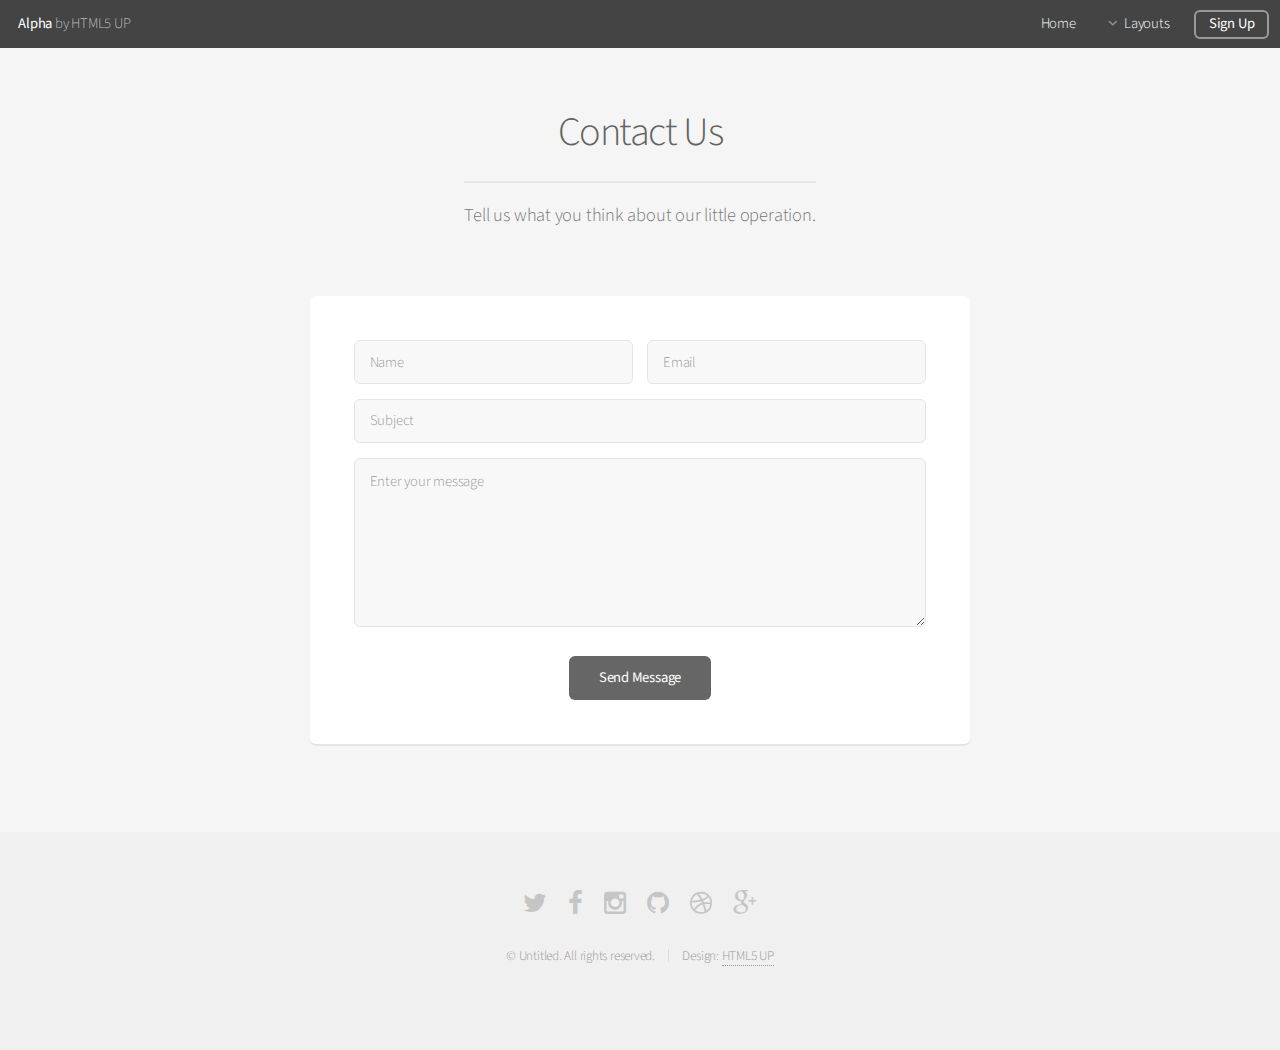
<file: contact.html>
<!DOCTYPE HTML>
<!--
	Alpha by HTML5 UP
	html5up.net | @n33co
	Free for personal and commercial use under the CCA 3.0 license (html5up.net/license)
-->
<html>
	<head>
		<title>Contact - Alpha by HTML5 UP</title>
		<meta http-equiv="content-type" content="text/html; charset=utf-8" />
		<meta name="description" content="" />
		<meta name="keywords" content="" />
		<!--[if lte IE 8]><script src="css/ie/html5shiv.js"></script><![endif]-->
		<script src="js/jquery.min.js"></script>
		<script src="js/jquery.dropotron.min.js"></script>
		<script src="js/jquery.scrollgress.min.js"></script>
		<script src="js/skel.min.js"></script>
		<script src="js/skel-layers.min.js"></script>
		<script src="js/init.js"></script>
		<noscript>
			<link rel="stylesheet" href="css/skel.css" />
			<link rel="stylesheet" href="css/style.css" />
			<link rel="stylesheet" href="css/style-wide.css" />
		</noscript>
		<!--[if lte IE 8]><link rel="stylesheet" href="css/ie/v8.css" /><![endif]-->
	</head>
	<body>

		<!-- Header -->
			<header id="header" class="skel-layers-fixed">
				<h1><a href="index.html">Alpha</a> by HTML5 UP</h1>
				<nav id="nav">
					<ul>
						<li><a href="index.html">Home</a></li>
						<li>
							<a href="" class="icon fa-angle-down">Layouts</a>
							<ul>
								<li><a href="generic.html">Generic</a></li>
								<li><a href="contact.html">Contact</a></li>
								<li><a href="elements.html">Elements</a></li>
								<li>
									<a href="">Submenu</a>
									<ul>
										<li><a href="#">Option One</a></li>
										<li><a href="#">Option Two</a></li>
										<li><a href="#">Option Three</a></li>
										<li><a href="#">Option Four</a></li>
									</ul>
								</li>
							</ul>
						</li>
						<li><a href="#" class="button">Sign Up</a></li>
					</ul>
				</nav>
			</header>

		<!-- Main -->
			<section id="main" class="container 75%">
				<header>
					<h2>Contact Us</h2>
					<p>Tell us what you think about our little operation.</p>
				</header>
				<div class="box">
					<form method="post" action="#">
						<div class="row uniform 50%">
							<div class="6u 12u(mobilep)">
								<input type="text" name="name" id="name" value="" placeholder="Name" />
							</div>
							<div class="6u 12u(mobilep)">
								<input type="email" name="email" id="email" value="" placeholder="Email" />
							</div>
						</div>
						<div class="row uniform 50%">
							<div class="12u">
								<input type="text" name="subject" id="subject" value="" placeholder="Subject" />
							</div>
						</div>
						<div class="row uniform 50%">
							<div class="12u">
								<textarea name="message" id="message" placeholder="Enter your message" rows="6"></textarea>
							</div>
						</div>
						<div class="row uniform">
							<div class="12u">
								<ul class="actions align-center">
									<li><input type="submit" value="Send Message" /></li>
								</ul>
							</div>
						</div>
					</form>
				</div>
			</section>

		<!-- Footer -->
			<footer id="footer">
				<ul class="icons">
					<li><a href="#" class="icon fa-twitter"><span class="label">Twitter</span></a></li>
					<li><a href="#" class="icon fa-facebook"><span class="label">Facebook</span></a></li>
					<li><a href="#" class="icon fa-instagram"><span class="label">Instagram</span></a></li>
					<li><a href="#" class="icon fa-github"><span class="label">Github</span></a></li>
					<li><a href="#" class="icon fa-dribbble"><span class="label">Dribbble</span></a></li>
					<li><a href="#" class="icon fa-google-plus"><span class="label">Google+</span></a></li>
				</ul>
				<ul class="copyright">
					<li>&copy; Untitled. All rights reserved.</li><li>Design: <a href="http://html5up.net">HTML5 UP</a></li>
				</ul>
			</footer>

	</body>
</html>
</file>
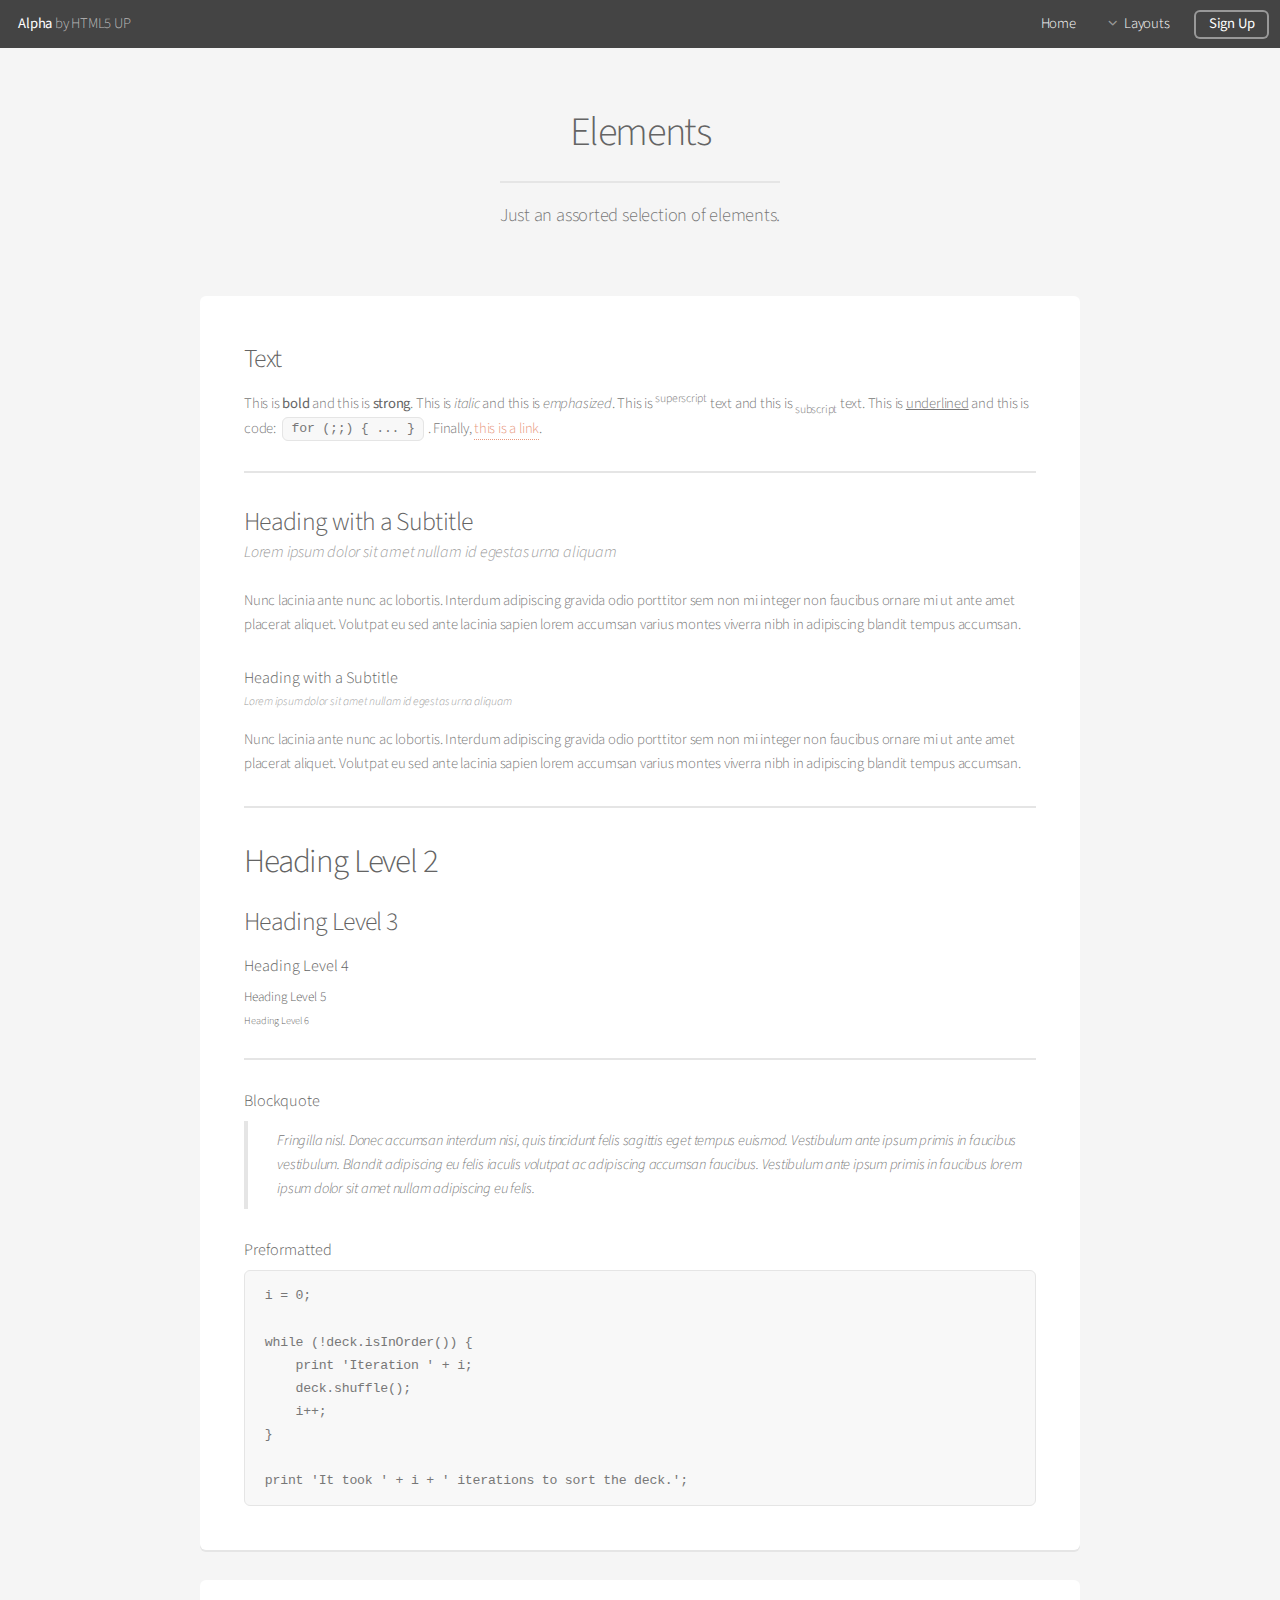
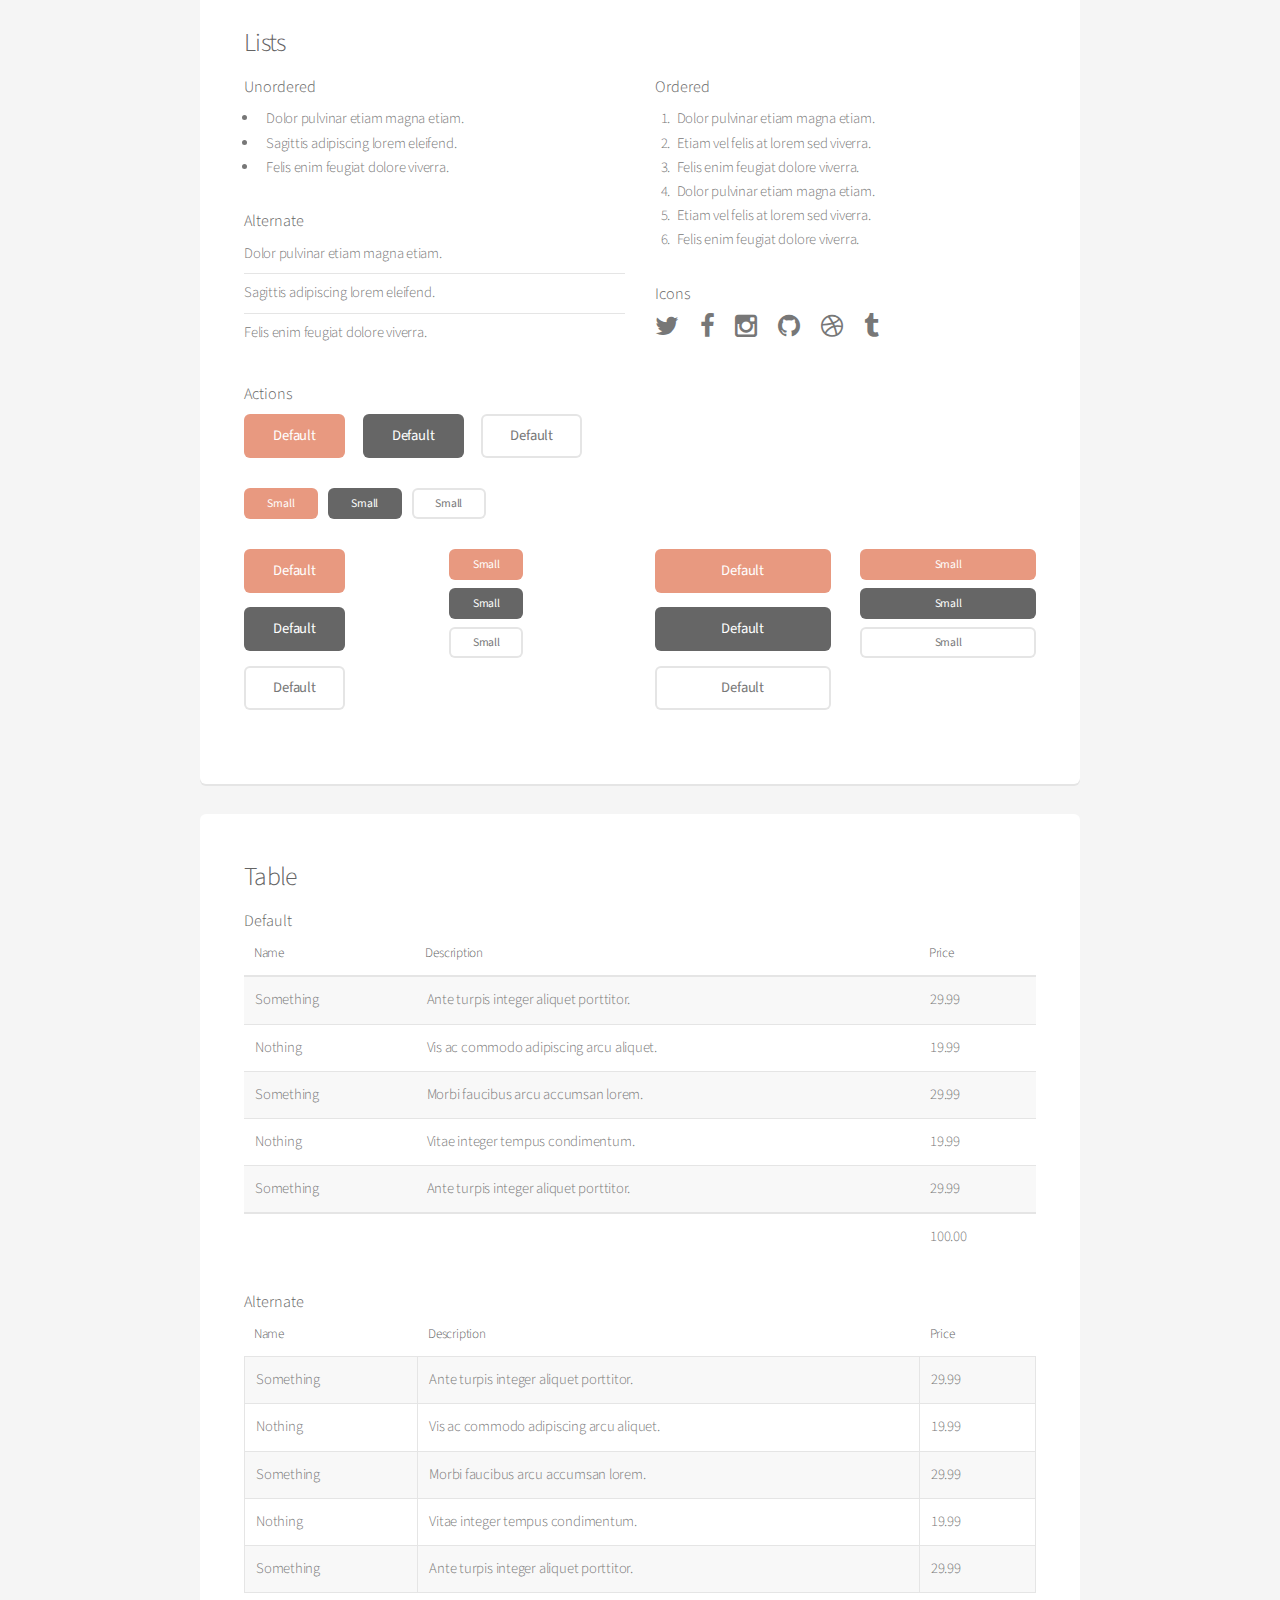
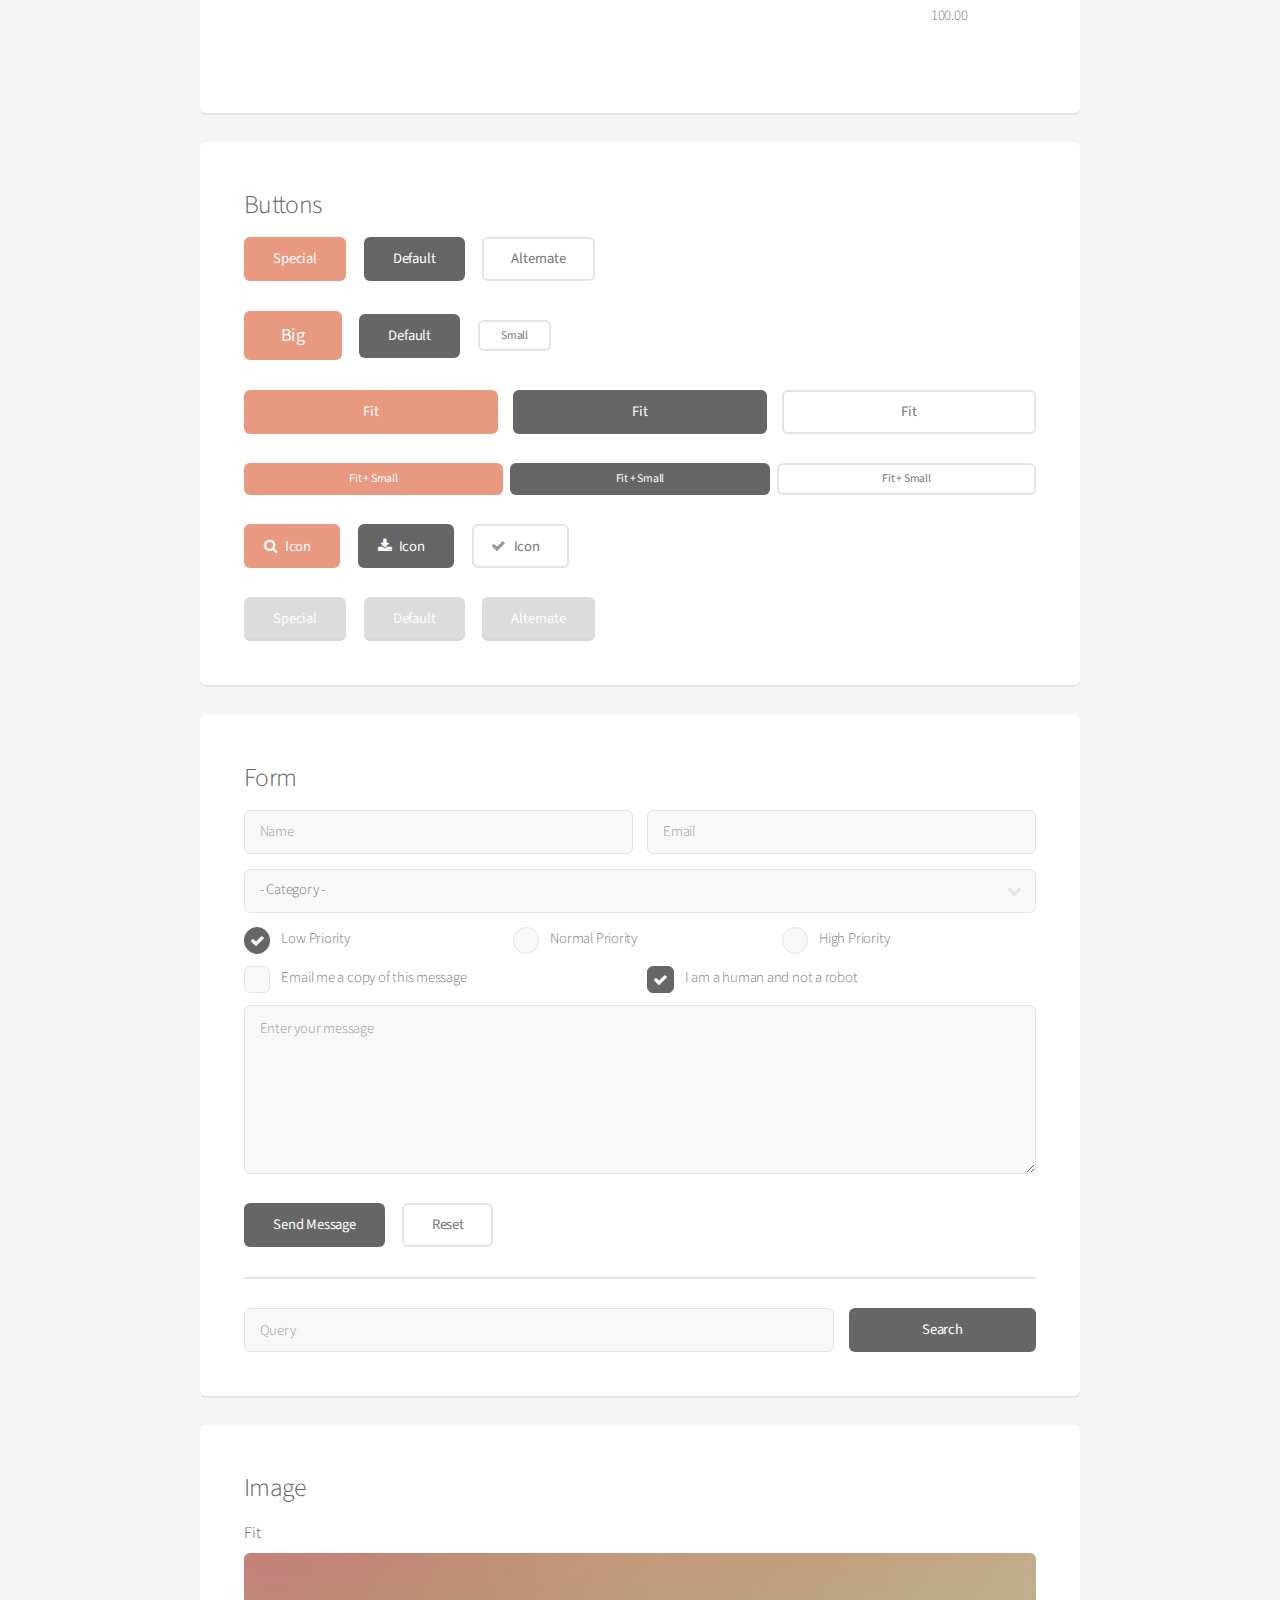
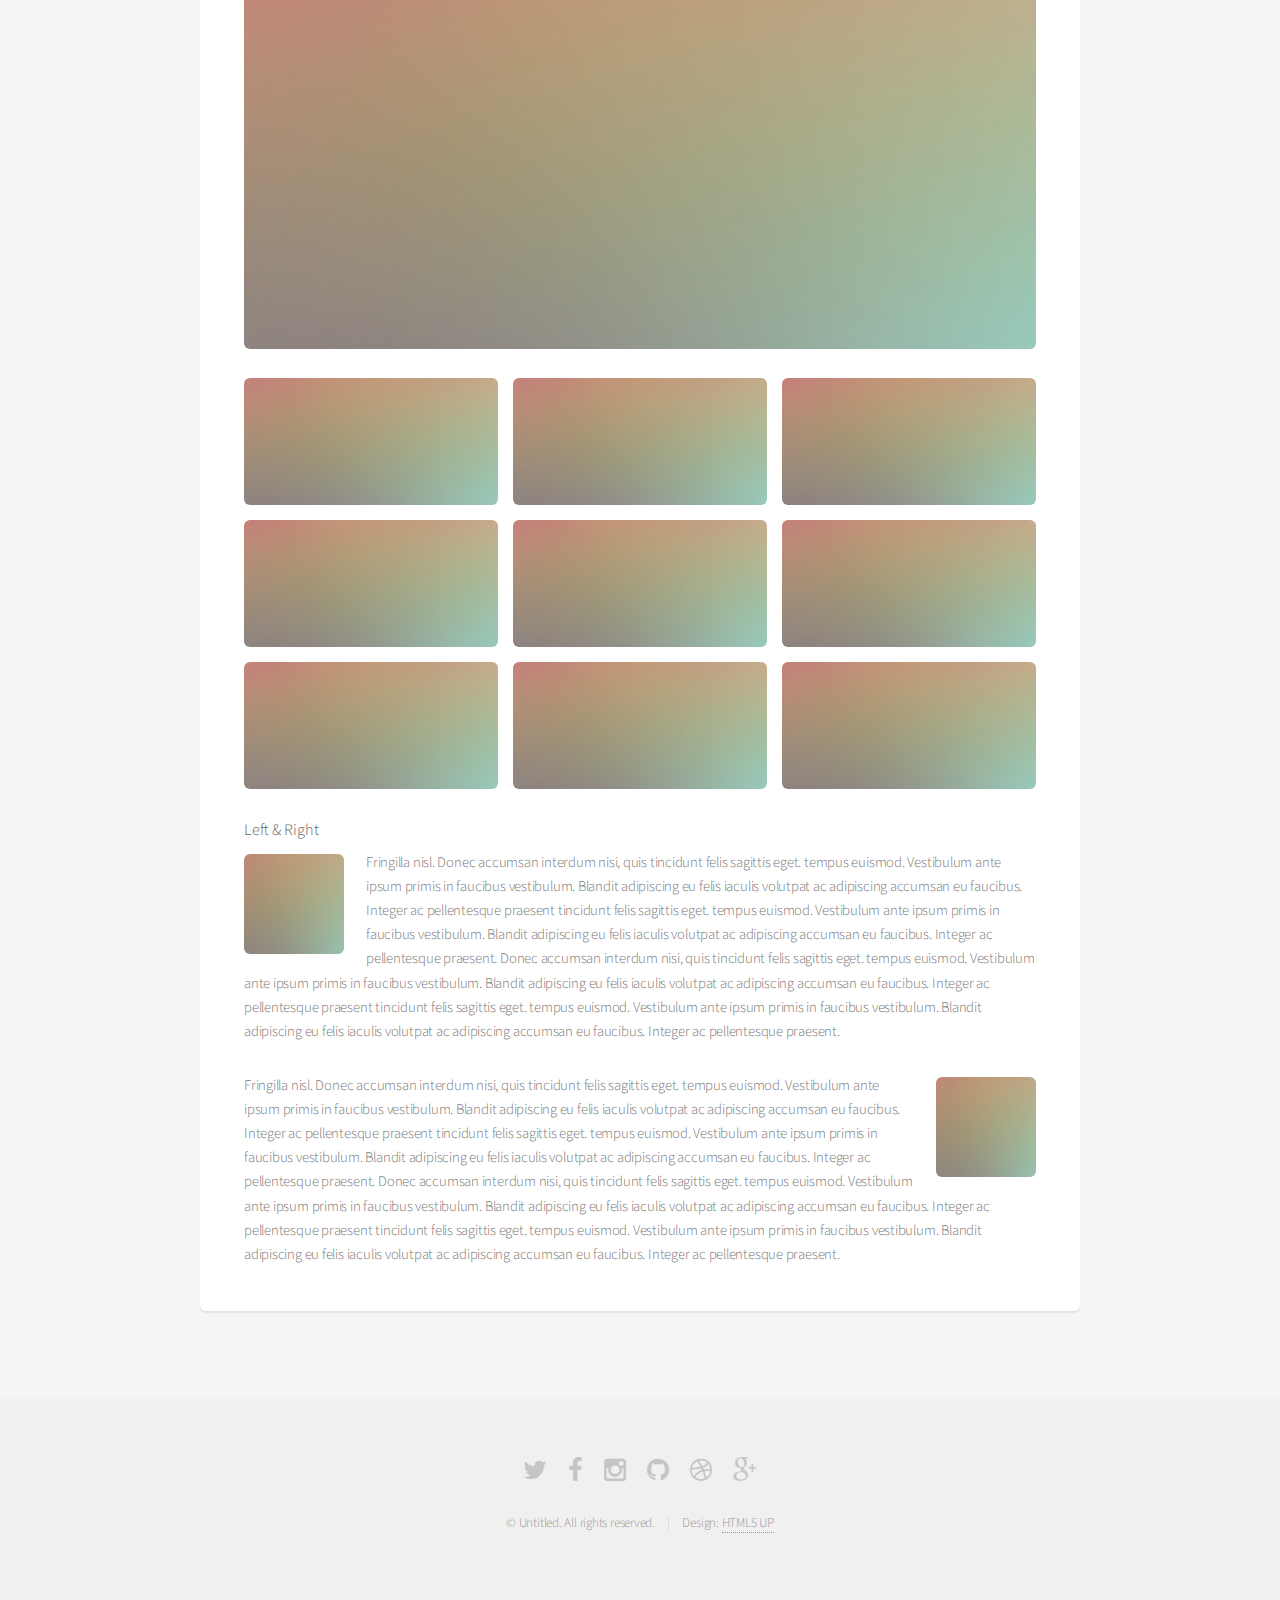
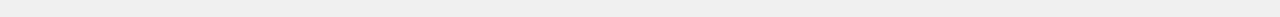
<file: elements.html>
<!DOCTYPE HTML>
<!--
	Alpha by HTML5 UP
	html5up.net | @n33co
	Free for personal and commercial use under the CCA 3.0 license (html5up.net/license)
-->
<html>
	<head>
		<title>Elements - Alpha by HTML5 UP</title>
		<meta http-equiv="content-type" content="text/html; charset=utf-8" />
		<meta name="description" content="" />
		<meta name="keywords" content="" />
		<!--[if lte IE 8]><script src="css/ie/html5shiv.js"></script><![endif]-->
		<script src="js/jquery.min.js"></script>
		<script src="js/jquery.dropotron.min.js"></script>
		<script src="js/jquery.scrollgress.min.js"></script>
		<script src="js/skel.min.js"></script>
		<script src="js/skel-layers.min.js"></script>
		<script src="js/init.js"></script>
		<noscript>
			<link rel="stylesheet" href="css/skel.css" />
			<link rel="stylesheet" href="css/style.css" />
			<link rel="stylesheet" href="css/style-wide.css" />
		</noscript>
		<!--[if lte IE 8]><link rel="stylesheet" href="css/ie/v8.css" /><![endif]-->
	</head>
	<body>

		<!-- Header -->
			<header id="header" class="skel-layers-fixed">
				<h1><a href="index.html">Alpha</a> by HTML5 UP</h1>
				<nav id="nav">
					<ul>
						<li><a href="index.html">Home</a></li>
						<li>
							<a href="" class="icon fa-angle-down">Layouts</a>
							<ul>
								<li><a href="generic.html">Generic</a></li>
								<li><a href="contact.html">Contact</a></li>
								<li><a href="elements.html">Elements</a></li>
								<li>
									<a href="">Submenu</a>
									<ul>
										<li><a href="#">Option One</a></li>
										<li><a href="#">Option Two</a></li>
										<li><a href="#">Option Three</a></li>
										<li><a href="#">Option Four</a></li>
									</ul>
								</li>
							</ul>
						</li>
						<li><a href="#" class="button">Sign Up</a></li>
					</ul>
				</nav>
			</header>

		<!-- Main -->
			<section id="main" class="container">
				<header>
					<h2>Elements</h2>
					<p>Just an assorted selection of elements.</p>
				</header>
				<div class="row">
					<div class="12u">

						<!-- Text -->
							<section class="box">
								<h3>Text</h3>
								<p>This is <b>bold</b> and this is <strong>strong</strong>. This is <i>italic</i> and this is <em>emphasized</em>.
								This is <sup>superscript</sup> text and this is <sub>subscript</sub> text.
								This is <u>underlined</u> and this is code: <code>for (;;) { ... }</code>. Finally, <a href="#">this is a link</a>.</p>

								<hr />

								<header>
									<h3>Heading with a Subtitle</h3>
									<p>Lorem ipsum dolor sit amet nullam id egestas urna aliquam</p>
								</header>
								<p>Nunc lacinia ante nunc ac lobortis. Interdum adipiscing gravida odio porttitor sem non mi integer non faucibus ornare mi ut ante amet placerat aliquet. Volutpat eu sed ante lacinia sapien lorem accumsan varius montes viverra nibh in adipiscing blandit tempus accumsan.</p>
								<header>
									<h4>Heading with a Subtitle</h4>
									<p>Lorem ipsum dolor sit amet nullam id egestas urna aliquam</p>
								</header>
								<p>Nunc lacinia ante nunc ac lobortis. Interdum adipiscing gravida odio porttitor sem non mi integer non faucibus ornare mi ut ante amet placerat aliquet. Volutpat eu sed ante lacinia sapien lorem accumsan varius montes viverra nibh in adipiscing blandit tempus accumsan.</p>

								<hr />

								<h2>Heading Level 2</h2>
								<h3>Heading Level 3</h3>
								<h4>Heading Level 4</h4>
								<h5>Heading Level 5</h5>
								<h6>Heading Level 6</h6>

								<hr />

								<h4>Blockquote</h4>
								<blockquote>Fringilla nisl. Donec accumsan interdum nisi, quis tincidunt felis sagittis eget tempus euismod. Vestibulum ante ipsum primis in faucibus vestibulum. Blandit adipiscing eu felis iaculis volutpat ac adipiscing accumsan faucibus. Vestibulum ante ipsum primis in faucibus lorem ipsum dolor sit amet nullam adipiscing eu felis.</blockquote>

								<h4>Preformatted</h4>
								<pre>i = 0;

while (!deck.isInOrder()) {
    print 'Iteration ' + i;
    deck.shuffle();
    i++;
}

print 'It took ' + i + ' iterations to sort the deck.';
</pre>
							</section>

					</div>
				</div>
				<div class="row">
					<div class="12u">

						<!-- Lists -->
							<section class="box">
								<h3>Lists</h3>
								<div class="row">
									<div class="6u 12u(mobilep)">

										<h4>Unordered</h4>
										<ul>
											<li>Dolor pulvinar etiam magna etiam.</li>
											<li>Sagittis adipiscing lorem eleifend.</li>
											<li>Felis enim feugiat dolore viverra.</li>
										</ul>

										<h4>Alternate</h4>
										<ul class="alt">
											<li>Dolor pulvinar etiam magna etiam.</li>
											<li>Sagittis adipiscing lorem eleifend.</li>
											<li>Felis enim feugiat dolore viverra.</li>
										</ul>

									</div>
									<div class="6u 12u(mobilep)">

										<h4>Ordered</h4>
										<ol>
											<li>Dolor pulvinar etiam magna etiam.</li>
											<li>Etiam vel felis at lorem sed viverra.</li>
											<li>Felis enim feugiat dolore viverra.</li>
											<li>Dolor pulvinar etiam magna etiam.</li>
											<li>Etiam vel felis at lorem sed viverra.</li>
											<li>Felis enim feugiat dolore viverra.</li>
										</ol>

										<h4>Icons</h4>
										<ul class="icons">
											<li><a href="#" class="icon fa-twitter"><span class="label">Twitter</span></a></li>
											<li><a href="#" class="icon fa-facebook"><span class="label">Facebook</span></a></li>
											<li><a href="#" class="icon fa-instagram"><span class="label">Instagram</span></a></li>
											<li><a href="#" class="icon fa-github"><span class="label">Github</span></a></li>
											<li><a href="#" class="icon fa-dribbble"><span class="label">Dribbble</span></a></li>
											<li><a href="#" class="icon fa-tumblr"><span class="label">Tumblr</span></a></li>
										</ul>

									</div>
								</div>

								<h4>Actions</h4>
								<ul class="actions">
									<li><a href="#" class="button special">Default</a></li>
									<li><a href="#" class="button">Default</a></li>
									<li><a href="#" class="button alt">Default</a></li>
								</ul>
								<ul class="actions small">
									<li><a href="#" class="button special small">Small</a></li>
									<li><a href="#" class="button small">Small</a></li>
									<li><a href="#" class="button alt small">Small</a></li>
								</ul>
								<div class="row">
									<div class="3u 6u(narrower) 12u$(mobilep)">
										<ul class="actions vertical">
											<li><a href="#" class="button special">Default</a></li>
											<li><a href="#" class="button">Default</a></li>
											<li><a href="#" class="button alt">Default</a></li>
										</ul>
									</div>
									<div class="3u 6u$(narrower) 12u$(mobilep)">
										<ul class="actions vertical small">
											<li><a href="#" class="button special small">Small</a></li>
											<li><a href="#" class="button small">Small</a></li>
											<li><a href="#" class="button alt small">Small</a></li>
										</ul>
									</div>
									<div class="3u 6u(narrower) 12u$(mobilep)">
										<ul class="actions vertical">
											<li><a href="#" class="button special fit">Default</a></li>
											<li><a href="#" class="button fit">Default</a></li>
											<li><a href="#" class="button alt fit">Default</a></li>
										</ul>
									</div>
									<div class="3u 6u$(narrower) 12u$(mobilep)">
										<ul class="actions vertical small">
											<li><a href="#" class="button special small fit">Small</a></li>
											<li><a href="#" class="button small fit">Small</a></li>
											<li><a href="#" class="button alt small fit">Small</a></li>
										</ul>
									</div>
								</div>
							</section>

					</div>
				</div>
				<div class="row">
					<div class="12u">

						<!-- Table -->
							<section class="box">
								<h3>Table</h3>

								<h4>Default</h4>
								<div class="table-wrapper">
									<table>
										<thead>
											<tr>
												<th>Name</th>
												<th>Description</th>
												<th>Price</th>
											</tr>
										</thead>
										<tbody>
											<tr>
												<td>Something</td>
												<td>Ante turpis integer aliquet porttitor.</td>
												<td>29.99</td>
											</tr>
											<tr>
												<td>Nothing</td>
												<td>Vis ac commodo adipiscing arcu aliquet.</td>
												<td>19.99</td>
											</tr>
											<tr>
												<td>Something</td>
												<td> Morbi faucibus arcu accumsan lorem.</td>
												<td>29.99</td>
											</tr>
											<tr>
												<td>Nothing</td>
												<td>Vitae integer tempus condimentum.</td>
												<td>19.99</td>
											</tr>
											<tr>
												<td>Something</td>
												<td>Ante turpis integer aliquet porttitor.</td>
												<td>29.99</td>
											</tr>
										</tbody>
										<tfoot>
											<tr>
												<td colspan="2"></td>
												<td>100.00</td>
											</tr>
										</tfoot>
									</table>
								</div>

								<h4>Alternate</h4>
								<div class="table-wrapper">
									<table class="alt">
										<thead>
											<tr>
												<th>Name</th>
												<th>Description</th>
												<th>Price</th>
											</tr>
										</thead>
										<tbody>
											<tr>
												<td>Something</td>
												<td>Ante turpis integer aliquet porttitor.</td>
												<td>29.99</td>
											</tr>
											<tr>
												<td>Nothing</td>
												<td>Vis ac commodo adipiscing arcu aliquet.</td>
												<td>19.99</td>
											</tr>
											<tr>
												<td>Something</td>
												<td> Morbi faucibus arcu accumsan lorem.</td>
												<td>29.99</td>
											</tr>
											<tr>
												<td>Nothing</td>
												<td>Vitae integer tempus condimentum.</td>
												<td>19.99</td>
											</tr>
											<tr>
												<td>Something</td>
												<td>Ante turpis integer aliquet porttitor.</td>
												<td>29.99</td>
											</tr>
										</tbody>
										<tfoot>
											<tr>
												<td colspan="2"></td>
												<td>100.00</td>
											</tr>
										</tfoot>
									</table>
								</div>
							</section>

					</div>
				</div>
				<div class="row">
					<div class="12u">

						<!-- Buttons -->
							<section class="box">
								<h3>Buttons</h3>
								<ul class="actions">
									<li><a href="#" class="button special">Special</a></li>
									<li><a href="#" class="button">Default</a></li>
									<li><a href="#" class="button alt">Alternate</a></li>
								</ul>
								<ul class="actions">
									<li><a href="#" class="button special big">Big</a></li>
									<li><a href="#" class="button">Default</a></li>
									<li><a href="#" class="button alt small">Small</a></li>
								</ul>
								<ul class="actions fit">
									<li><a href="#" class="button special fit">Fit</a></li>
									<li><a href="#" class="button fit">Fit</a></li>
									<li><a href="#" class="button alt fit">Fit</a></li>
								</ul>
								<ul class="actions fit small">
									<li><a href="#" class="button special fit small">Fit + Small</a></li>
									<li><a href="#" class="button fit small">Fit + Small</a></li>
									<li><a href="#" class="button alt fit small">Fit + Small</a></li>
								</ul>
								<ul class="actions">
									<li><a href="#" class="button special icon fa-search">Icon</a></li>
									<li><a href="#" class="button icon fa-download">Icon</a></li>
									<li><a href="#" class="button alt icon fa-check">Icon</a></li>
								</ul>
								<ul class="actions">
									<li><span class="button special disabled">Special</span></li>
									<li><span class="button disabled">Default</span></li>
									<li><span class="button alt disabled">Alternate</span></li>
								</ul>
							</section>

					</div>
				</div>
				<div class="row">
					<div class="12u">

						<!-- Form -->
							<section class="box">
								<h3>Form</h3>
								<form method="post" action="#">
									<div class="row uniform 50%">
										<div class="6u 12u(mobilep)">
											<input type="text" name="name" id="name" value="" placeholder="Name" />
										</div>
										<div class="6u 12u(mobilep)">
											<input type="email" name="email" id="email" value="" placeholder="Email" />
										</div>
									</div>
									<div class="row uniform 50%">
										<div class="12u">
											<div class="select-wrapper">
												<select name="category" id="category">
													<option value="">- Category -</option>
													<option value="1">Manufacturing</option>
													<option value="1">Shipping</option>
													<option value="1">Administration</option>
													<option value="1">Human Resources</option>
												</select>
											</div>
										</div>
									</div>
									<div class="row uniform 50%">
										<div class="4u 12u(narrower)">
											<input type="radio" id="priority-low" name="priority" checked>
											<label for="priority-low">Low Priority</label>
										</div>
										<div class="4u 12u(narrower)">
											<input type="radio" id="priority-normal" name="priority">
											<label for="priority-normal">Normal Priority</label>
										</div>
										<div class="4u 12u(narrower)">
											<input type="radio" id="priority-high" name="priority">
											<label for="priority-high">High Priority</label>
										</div>
									</div>
									<div class="row uniform 50%">
										<div class="6u 12u(narrower)">
											<input type="checkbox" id="copy" name="copy">
											<label for="copy">Email me a copy of this message</label>
										</div>
										<div class="6u 12u(narrower)">
											<input type="checkbox" id="human" name="human" checked>
											<label for="human">I am a human and not a robot</label>
										</div>
									</div>
									<div class="row uniform 50%">
										<div class="12u">
											<textarea name="message" id="message" placeholder="Enter your message" rows="6"></textarea>
										</div>
									</div>
									<div class="row uniform">
										<div class="12u">
											<ul class="actions">
												<li><input type="submit" value="Send Message" /></li>
												<li><input type="reset" value="Reset" class="alt" /></li>
											</ul>
										</div>
									</div>
								</form>

								<hr />

								<form method="post" action="#">
									<div class="row uniform 50%">
										<div class="9u 12u(mobilep)">
											<input type="text" name="query" id="query" value="" placeholder="Query" />
										</div>
										<div class="3u 12u(mobilep)">
											<input type="submit" value="Search" class="fit" />
										</div>
									</div>
								</form>
							</section>

					</div>
				</div>
				<div class="row">
					<div class="12u">

						<!-- Image -->
							<section class="box">
								<h3>Image</h3>
								<h4>Fit</h4>
								<span class="image fit"><img src="images/pic04.jpg" alt="" /></span>
								<div class="box alt">
									<div class="row no-collapse 50% uniform">
										<div class="4u"><span class="image fit"><img src="images/pic04.jpg" alt="" /></span></div>
										<div class="4u"><span class="image fit"><img src="images/pic04.jpg" alt="" /></span></div>
										<div class="4u"><span class="image fit"><img src="images/pic04.jpg" alt="" /></span></div>
									</div>
									<div class="row no-collapse 50% uniform">
										<div class="4u"><span class="image fit"><img src="images/pic04.jpg" alt="" /></span></div>
										<div class="4u"><span class="image fit"><img src="images/pic04.jpg" alt="" /></span></div>
										<div class="4u"><span class="image fit"><img src="images/pic04.jpg" alt="" /></span></div>
									</div>
									<div class="row no-collapse 50% uniform">
										<div class="4u"><span class="image fit"><img src="images/pic04.jpg" alt="" /></span></div>
										<div class="4u"><span class="image fit"><img src="images/pic04.jpg" alt="" /></span></div>
										<div class="4u"><span class="image fit"><img src="images/pic04.jpg" alt="" /></span></div>
									</div>
								</div>

								<h4>Left &amp; Right</h4>
								<p><span class="image left"><img src="images/pic05.jpg" alt="" /></span>Fringilla nisl. Donec accumsan interdum nisi, quis tincidunt felis sagittis eget. tempus euismod. Vestibulum ante ipsum primis in faucibus vestibulum. Blandit adipiscing eu felis iaculis volutpat ac adipiscing accumsan eu faucibus. Integer ac pellentesque praesent tincidunt felis sagittis eget. tempus euismod. Vestibulum ante ipsum primis in faucibus vestibulum. Blandit adipiscing eu felis iaculis volutpat ac adipiscing accumsan eu faucibus. Integer ac pellentesque praesent. Donec accumsan interdum nisi, quis tincidunt felis sagittis eget. tempus euismod. Vestibulum ante ipsum primis in faucibus vestibulum. Blandit adipiscing eu felis iaculis volutpat ac adipiscing accumsan eu faucibus. Integer ac pellentesque praesent tincidunt felis sagittis eget. tempus euismod. Vestibulum ante ipsum primis in faucibus vestibulum. Blandit adipiscing eu felis iaculis volutpat ac adipiscing accumsan eu faucibus. Integer ac pellentesque praesent.</p>
								<p><span class="image right"><img src="images/pic05.jpg" alt="" /></span>Fringilla nisl. Donec accumsan interdum nisi, quis tincidunt felis sagittis eget. tempus euismod. Vestibulum ante ipsum primis in faucibus vestibulum. Blandit adipiscing eu felis iaculis volutpat ac adipiscing accumsan eu faucibus. Integer ac pellentesque praesent tincidunt felis sagittis eget. tempus euismod. Vestibulum ante ipsum primis in faucibus vestibulum. Blandit adipiscing eu felis iaculis volutpat ac adipiscing accumsan eu faucibus. Integer ac pellentesque praesent. Donec accumsan interdum nisi, quis tincidunt felis sagittis eget. tempus euismod. Vestibulum ante ipsum primis in faucibus vestibulum. Blandit adipiscing eu felis iaculis volutpat ac adipiscing accumsan eu faucibus. Integer ac pellentesque praesent tincidunt felis sagittis eget. tempus euismod. Vestibulum ante ipsum primis in faucibus vestibulum. Blandit adipiscing eu felis iaculis volutpat ac adipiscing accumsan eu faucibus. Integer ac pellentesque praesent.</p>
							</section>

					</div>
				</div>
			</section>

		<!-- Footer -->
			<footer id="footer">
				<ul class="icons">
					<li><a href="#" class="icon fa-twitter"><span class="label">Twitter</span></a></li>
					<li><a href="#" class="icon fa-facebook"><span class="label">Facebook</span></a></li>
					<li><a href="#" class="icon fa-instagram"><span class="label">Instagram</span></a></li>
					<li><a href="#" class="icon fa-github"><span class="label">Github</span></a></li>
					<li><a href="#" class="icon fa-dribbble"><span class="label">Dribbble</span></a></li>
					<li><a href="#" class="icon fa-google-plus"><span class="label">Google+</span></a></li>
				</ul>
				<ul class="copyright">
					<li>&copy; Untitled. All rights reserved.</li><li>Design: <a href="http://html5up.net">HTML5 UP</a></li>
				</ul>
			</footer>

	</body>
</html>
</file>
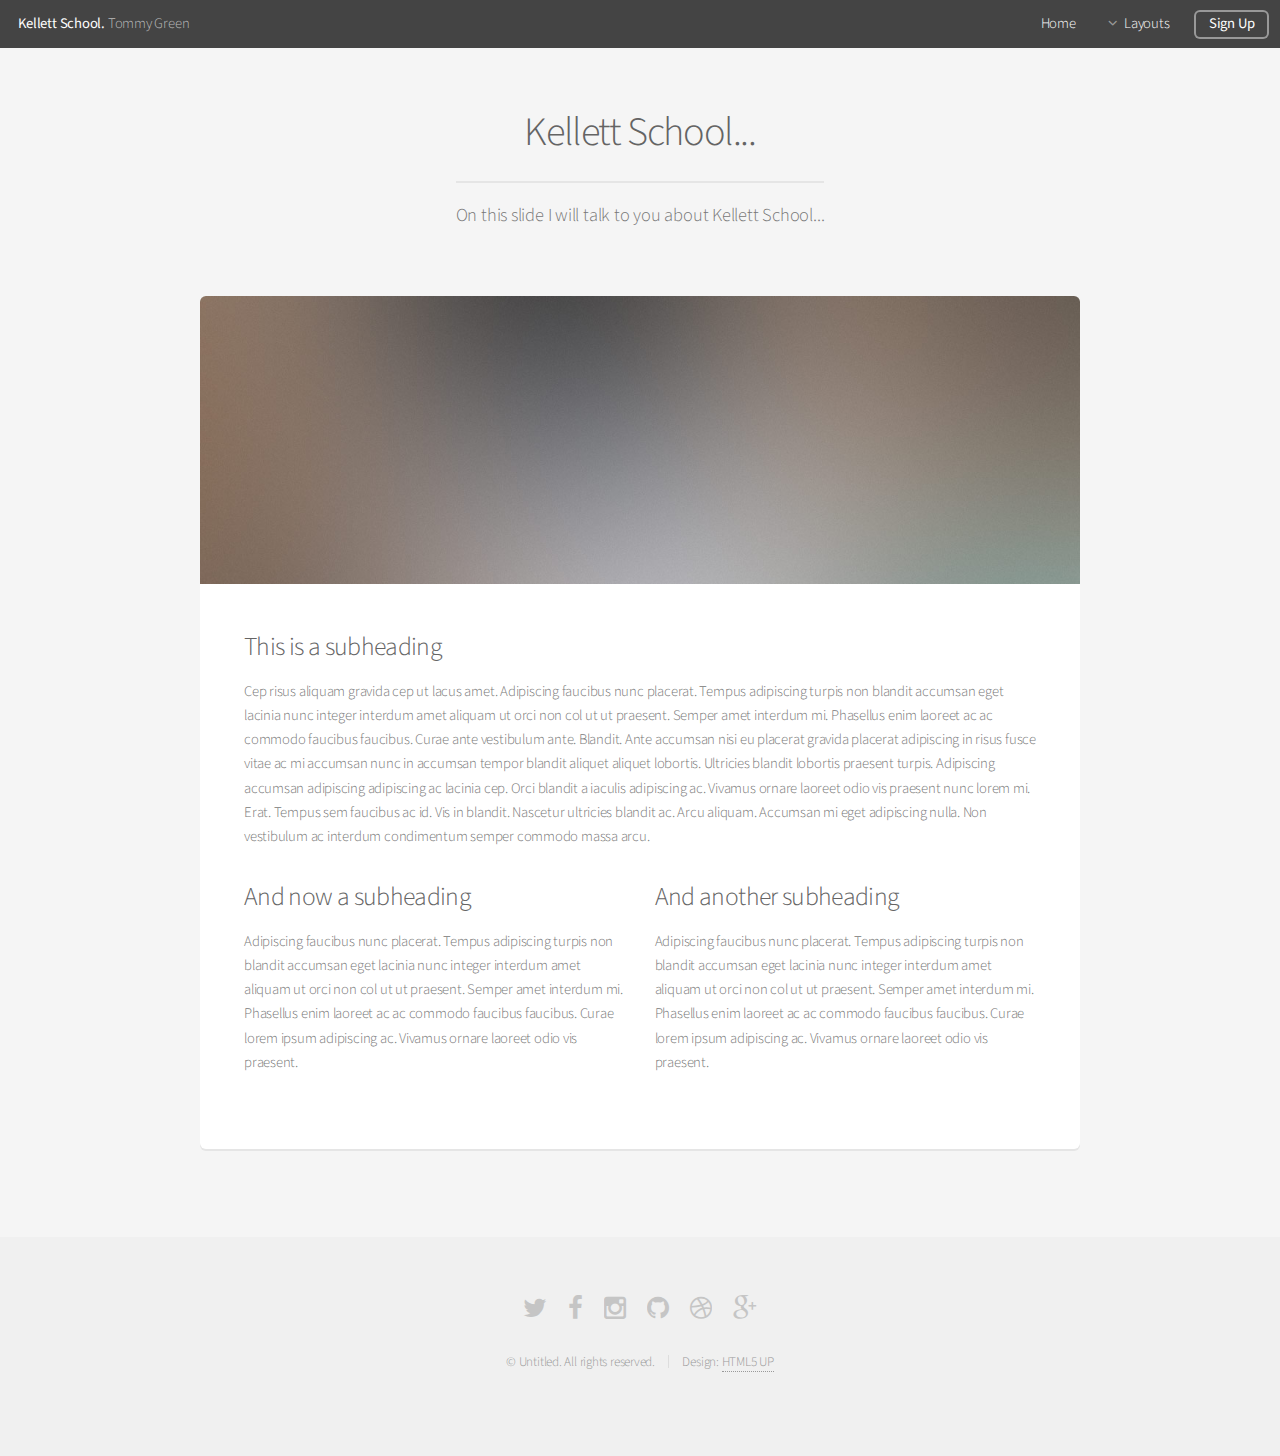
<file: generic.html>
<!DOCTYPE HTML>
<!--
	Alpha by HTML5 UP
	html5up.net | @n33co
	Free for personal and commercial use under the CCA 3.0 license (html5up.net/license)
-->
<html>
	<head>
		<title>Kellett School.</title>
		<meta http-equiv="content-type" content="text/html; charset=utf-8" />
		<meta name="description" content="" />
		<meta name="keywords" content="" />
		<!--[if lte IE 8]><script src="css/ie/html5shiv.js"></script><![endif]-->
		<script src="js/jquery.min.js"></script>
		<script src="js/jquery.dropotron.min.js"></script>
		<script src="js/jquery.scrollgress.min.js"></script>
		<script src="js/skel.min.js"></script>
		<script src="js/skel-layers.min.js"></script>
		<script src="js/init.js"></script>
		<noscript>
			<link rel="stylesheet" href="css/skel.css" />
			<link rel="stylesheet" href="css/style.css" />
			<link rel="stylesheet" href="css/style-wide.css" />
		</noscript>
		<!--[if lte IE 8]><link rel="stylesheet" href="css/ie/v8.css" /><![endif]-->
	</head>
	<body>

		<!-- Header -->
			<header id="header" class="skel-layers-fixed">
				<h1><a href="index.html">Kellett School.</a> Tommy Green</h1>
				<nav id="nav">
					<ul>
						<li><a href="index.html">Home</a></li>
						<li>
							<a href="" class="icon fa-angle-down">Layouts</a>
							<ul>
								<li><a href="generic.html">Kellett School.</a></li>
								<li><a href="contact.html">Contact Us.</a></li>
								<li><a href="elements.html">Elements.</a></li>
								<li>
									<a href="">Submenu</a>
									<ul>
										<li><a href="#">Option One</a></li>
										<li><a href="#">Option Two</a></li>
										<li><a href="#">Option Three</a></li>
										<li><a href="#">Option Four</a></li>
									</ul>
								</li>
							</ul>
						</li>
						<li><a href="#" class="button">Sign Up</a></li>
					</ul>
				</nav>
			</header>

		<!-- Main -->
			<section id="main" class="container">
				<header>
					<h2>Kellett School...</h2>
					<p>	On this slide I will talk to you about Kellett School...</p>
				</header>
				<div class="box">
					<span class="image featured"><img src="images/pic01.jpg" alt="" /></span>
					<h3>This is a subheading</h3>
					<p>Cep risus aliquam gravida cep ut lacus amet. Adipiscing faucibus nunc placerat. Tempus adipiscing turpis non blandit accumsan eget lacinia nunc integer interdum amet aliquam ut orci non col ut ut praesent. Semper amet interdum mi. Phasellus enim laoreet ac ac commodo faucibus faucibus. Curae ante vestibulum ante. Blandit. Ante accumsan nisi eu placerat gravida placerat adipiscing in risus fusce vitae ac mi accumsan nunc in accumsan tempor blandit aliquet aliquet lobortis. Ultricies blandit lobortis praesent turpis. Adipiscing accumsan adipiscing adipiscing ac lacinia cep. Orci blandit a iaculis adipiscing ac. Vivamus ornare laoreet odio vis praesent nunc lorem mi. Erat. Tempus sem faucibus ac id. Vis in blandit. Nascetur ultricies blandit ac. Arcu aliquam. Accumsan mi eget adipiscing nulla. Non vestibulum ac interdum condimentum semper commodo massa arcu.</p>
					<div class="row">
						<div class="6u 12u(mobilep)">
							<h3>And now a subheading</h3>
							<p>Adipiscing faucibus nunc placerat. Tempus adipiscing turpis non blandit accumsan eget lacinia nunc integer interdum amet aliquam ut orci non col ut ut praesent. Semper amet interdum mi. Phasellus enim laoreet ac ac commodo faucibus faucibus. Curae lorem ipsum adipiscing ac. Vivamus ornare laoreet odio vis praesent.</p>
						</div>
						<div class="6u 12u(mobilep)">
							<h3>And another subheading</h3>
							<p>Adipiscing faucibus nunc placerat. Tempus adipiscing turpis non blandit accumsan eget lacinia nunc integer interdum amet aliquam ut orci non col ut ut praesent. Semper amet interdum mi. Phasellus enim laoreet ac ac commodo faucibus faucibus. Curae lorem ipsum adipiscing ac. Vivamus ornare laoreet odio vis praesent.</p>
						</div>
					</div>
				</div>
			</section>

		<!-- Footer -->
			<footer id="footer">
				<ul class="icons">
					<li><a href="#" class="icon fa-twitter"><span class="label">Twitter</span></a></li>
					<li><a href="#" class="icon fa-facebook"><span class="label">Facebook</span></a></li>
					<li><a href="#" class="icon fa-instagram"><span class="label">Instagram</span></a></li>
					<li><a href="#" class="icon fa-github"><span class="label">Github</span></a></li>
					<li><a href="#" class="icon fa-dribbble"><span class="label">Dribbble</span></a></li>
					<li><a href="#" class="icon fa-google-plus"><span class="label">Google+</span></a></li>
				</ul>
				<ul class="copyright">
					<li>&copy; Untitled. All rights reserved.</li><li>Design: <a href="http://html5up.net">HTML5 UP</a></li>
				</ul>
			</footer>

	</body>
</html>
</file>
<file: css/style-wide.css>
/*
	Alpha by HTML5 UP
	html5up.net | @n33co
	Free for personal and commercial use under the CCA 3.0 license (html5up.net/license)
*/

/* Basic */

	body, input, select, textarea {
		font-size: 13pt;
	}

/* Banner */

	#banner {
		padding: 10em 0 18em 0;
	}
</file>
<file: css/ie/v8.css>
/*
	Alpha by HTML5 UP
	html5up.net | @n33co
	Free for personal and commercial use under the CCA 3.0 license (html5up.net/license)
*/

/* Basic */

	pre, code {
		position: relative;
		-ms-behavior: url("css/ie/PIE.htc");
	}

/* Form */

	input[type="text"],
	input[type="password"],
	input[type="email"],
	select,
	textarea {
		position: relative;
		-ms-behavior: url("css/ie/PIE.htc");
		line-height: 3em;
	}

	input[type="checkbox"],
	input[type="radio"] {
		opacity: 1;
		z-index: auto;
	}

		input[type="checkbox"] + label:before,
		input[type="radio"] + label:before {
			display: none;
		}

/* Button */

	input[type="submit"],
	input[type="reset"],
	input[type="button"],
	.button {
		position: relative;
		-ms-behavior: url("css/ie/PIE.htc");
	}

		input[type="submit"].alt,
		input[type="reset"].alt,
		input[type="button"].alt,
		.button.alt {
			border: solid 2px #e5e5e5;
		}

/* Box */

	.box {
		position: relative;
		-ms-behavior: url("css/ie/PIE.htc");
	}

		.box .image.featured {
			margin: 2em 0;
			width: 100%;
		}

/* Icon */

	.icon.major {
		position: relative;
		-ms-behavior: url("css/ie/PIE.htc");
	}

/* Image */

	.image {
		position: relative;
		-ms-behavior: url("css/ie/PIE.htc");
	}

		.image img {
			position: relative;
			-ms-behavior: url("css/ie/PIE.htc");
		}

/* Header */

	#header nav > ul > li a {
		color: #fff;
		display: inline-block;
		text-decoration: none;
		border: 0;
	}

		#header nav > ul > li a.icon:before {
			color: #fff;
			margin-right: 0.5em;
		}

	#header.alt {
		color: #fff;
	}

		#header.alt nav > ul > li a:not(.button).icon:before {
			color: rgba(255, 255, 255, 0.75);
		}

		#header.alt nav > ul > li.active a:not(.button) {
			background-color: rgba(255, 255, 255, 0.2);
		}

	.dropotron {
		border: solid 1px #e5e5e5;
	}

		.dropotron.level-0 {
			margin-top: 0;
		}

			.dropotron.level-0:before {
				display: none;
			}

/* Banner */

	#banner {
		background-attachment: scroll;
		background-image: url("../../images/banner.jpg");
		background-position: auto;
		background-repeat: no-repeat;
		background-size: cover;
		-ms-behavior: url("css/ie/backgroundsize.min.htc");
	}

		#banner input[type="submit"],
		#banner input[type="reset"],
		#banner input[type="button"],
		#banner .button {
			border: solid 2px #fff;
		}

/* Main */

	#main {
		position: relative;
		z-index: 1;
	}

/* CTA */

	#cta input[type="text"],
	#cta input[type="password"],
	#cta input[type="email"],
	#cta select,
	#cta textarea {
		background: #e89980;
		border: solid 2px #fff;
	}

	#cta .formerize-placeholder {
		color: #fff !important;
	}
</file>
<file: css/skel.css>
/* Resets (http://meyerweb.com/eric/tools/css/reset/ | v2.0 | 20110126 | License: none (public domain)) */

	html,body,div,span,applet,object,iframe,h1,h2,h3,h4,h5,h6,p,blockquote,pre,a,abbr,acronym,address,big,cite,code,del,dfn,em,img,ins,kbd,q,s,samp,small,strike,strong,sub,sup,tt,var,b,u,i,center,dl,dt,dd,ol,ul,li,fieldset,form,label,legend,table,caption,tbody,tfoot,thead,tr,th,td,article,aside,canvas,details,embed,figure,figcaption,footer,header,hgroup,menu,nav,output,ruby,section,summary,time,mark,audio,video{margin:0;padding:0;border:0;font-size:100%;font:inherit;vertical-align:baseline;}article,aside,details,figcaption,figure,footer,header,hgroup,menu,nav,section{display:block;}body{line-height:1;}ol,ul{list-style:none;}blockquote,q{quotes:none;}blockquote:before,blockquote:after,q:before,q:after{content:'';content:none;}table{border-collapse:collapse;border-spacing:0;}body{-webkit-text-size-adjust:none}

/* Box Model */

	*, *:before, *:after {
		-moz-box-sizing: border-box;
		-webkit-box-sizing: border-box;
		box-sizing: border-box;
	}

/* Container */

	.container {
		margin-left: auto;
		margin-right: auto;

		/* width: (containers) */
		width: 60em;
	}

	/* Modifiers */

		/* 125% */
			.container.\31 25\25 {
				width: 100%;

				/* max-width: (containers * 1.25) */
				max-width: 75em;

				/* min-width: (containers) */
				min-width: 60em;
			}

		/* 75% */
			.container.\37 5\25 {

				/* width: (containers * 0.75) */
				width: 45em;

			}

		/* 50% */
			.container.\35 0\25 {

				/* width: (containers * 0.50) */
				width: 30em;

			}

		/* 25% */
			.container.\32 5\25 {

				/* width: (containers * 0.25) */
				width: 15em;

			}

/* Grid */

	.row {
		border-bottom: solid 1px transparent;
	}

	.row > * {
		float: left;
	}

	.row:after, .row:before {
		content: '';
		display: block;
		clear: both;
		height: 0;
	}

	.row.uniform > * > :first-child {
		margin-top: 0;
	}

	.row.uniform > * > :last-child {
		margin-bottom: 0;
	}

	/* Gutters */

		/* Normal */

			.row > * {
				/* padding: (gutters.horizontal) 0 0 (gutters.vertical) */
				padding: 0 0 0 2em;
			}

			.row {
				/* margin: -(gutters.horizontal) 0 -1px -(gutters.vertical) */
				margin: 0 0 -1px -2em;
			}

			.row.uniform > * {
				/* padding: (gutters.vertical) 0 0 (gutters.vertical) */
				padding: 2em 0 0 2em;
			}

			.row.uniform {
				/* margin: -(gutters.vertical) 0 -1px -(gutters.vertical) */
				margin: -2em 0 -1px -2em;
			}

		/* 200% */

			.row.\32 00\25 > * {
				/* padding: (gutters.horizontal) 0 0 (gutters.vertical) */
				padding: 0 0 0 4em;
			}

			.row.\32 00\25 {
				/* margin: -(gutters.horizontal) 0 -1px -(gutters.vertical) */
				margin: 0 0 -1px -4em;
			}

			.row.uniform.\32 00\25 > * {
				/* padding: (gutters.vertical) 0 0 (gutters.vertical) */
				padding: 4em 0 0 4em;
			}

			.row.uniform.\32 00\25 {
				/* margin: -(gutters.vertical) 0 -1px -(gutters.vertical) */
				margin: -4em 0 -1px -4em;
			}

		/* 150% */

			.row.\31 50\25 > * {
				/* padding: (gutters.horizontal) 0 0 (gutters.vertical) */
				padding: 0 0 0 3em;
			}

			.row.\31 50\25 {
				/* margin: -(gutters.horizontal) 0 -1px -(gutters.vertical) */
				margin: 0 0 -1px -3em;
			}

			.row.uniform.\31 50\25 > * {
				/* padding: (gutters.vertical) 0 0 (gutters.vertical) */
				padding: 3em 0 0 3em;
			}

			.row.uniform.\31 50\25 {
				/* margin: -(gutters.vertical) 0 -1px -(gutters.vertical) */
				margin: -3em 0 -1px -3em;
			}

		/* 50% */

			.row.\35 0\25 > * {
				/* padding: (gutters.horizontal) 0 0 (gutters.vertical) */
				padding: 0 0 0 1em;
			}

			.row.\35 0\25 {
				/* margin: -(gutters.horizontal) 0 -1px -(gutters.vertical) */
				margin: 0 0 -1px -1em;
			}

			.row.uniform.\35 0\25 > * {
				/* padding: (gutters.vertical) 0 0 (gutters.vertical) */
				padding: 1em 0 0 1em;
			}

			.row.uniform.\35 0\25 {
				/* margin: -(gutters.vertical) 0 -1px -(gutters.vertical) */
				margin: -1em 0 -1px -1em;
			}

		/* 25% */

			.row.\32 5\25 > * {
				/* padding: (gutters.horizontal) 0 0 (gutters.vertical) */
				padding: 0 0 0 0.5em;
			}

			.row.\32 5\25 {
				/* margin: -(gutters.horizontal) 0 -1px -(gutters.vertical) */
				margin: 0 0 -1px -0.5em;
			}

			.row.uniform.\32 5\25 > * {
				/* padding: (gutters.vertical) 0 0 (gutters.vertical) */
				padding: 0.5em 0 0 0.5em;
			}

			.row.uniform.\32 5\25 {
				/* margin: -(gutters.vertical) 0 -1px -(gutters.vertical) */
				margin: -0.5em 0 -1px -0.5em;
			}

		/* 0% */

			.row.\30 \25 > * {
				padding: 0;
			}

			.row.\30 \25 {
				margin: 0 0 -1px 0;
			}

	/* Cells */

		.\31 2u, .\31 2u\24 { width: 100%; clear: none; margin-left: 0; }
		.\31 1u, .\31 1u\24 { width: 91.6666666667%; clear: none; margin-left: 0; }
		.\31 0u, .\31 0u\24 { width: 83.3333333333%; clear: none; margin-left: 0; }
		.\39 u, .\39 u\24 { width: 75%; clear: none; margin-left: 0; }
		.\38 u, .\38 u\24 { width: 66.6666666667%; clear: none; margin-left: 0; }
		.\37 u, .\37 u\24 { width: 58.3333333333%; clear: none; margin-left: 0; }
		.\36 u, .\36 u\24 { width: 50%; clear: none; margin-left: 0; }
		.\35 u, .\35 u\24 { width: 41.6666666667%; clear: none; margin-left: 0; }
		.\34 u, .\34 u\24 { width: 33.3333333333%; clear: none; margin-left: 0; }
		.\33 u, .\33 u\24 { width: 25%; clear: none; margin-left: 0; }
		.\32 u, .\32 u\24 { width: 16.6666666667%; clear: none; margin-left: 0; }
		.\31 u, .\31 u\24 { width: 8.3333333333%; clear: none; margin-left: 0; }

		.\31 2u\24 + *,
		.\31 1u\24 + *,
		.\31 0u\24 + *,
		.\39 u\24 + *,
		.\38 u\24 + *,
		.\37 u\24 + *,
		.\36 u\24 + *,
		.\35 u\24 + *,
		.\34 u\24 + *,
		.\33 u\24 + *,
		.\32 u\24 + *,
		.\31 u\24 + * {
			clear: left;
		}

		.\-11u { margin-left: 91.6666666667% }
		.\-10u { margin-left: 83.3333333333% }
		.\-9u { margin-left: 75% }
		.\-8u { margin-left: 66.6666666667% }
		.\-7u { margin-left: 58.3333333333% }
		.\-6u { margin-left: 50% }
		.\-5u { margin-left: 41.6666666667% }
		.\-4u { margin-left: 33.3333333333% }
		.\-3u { margin-left: 25% }
		.\-2u { margin-left: 16.6666666667% }
		.\-1u { margin-left: 8.3333333333% }
</file>
<file: css/style.css>
@import url(font-awesome.min.css);
@import url("http://fonts.googleapis.com/css?family=Source+Sans+Pro:300,400,300italic,400italic");

/*
	Alpha by HTML5 UP
	html5up.net | @n33co
	Free for personal and commercial use under the CCA 3.0 license (html5up.net/license)
*/

/* Basic */

	body {
		background: #f5f5f5;
	}

	body, input, select, textarea {
		color: #777;
		font-family: "Source Sans Pro", sans-serif;
		font-size: 16pt;
		font-weight: 300;
		line-height: 1.65em;
		letter-spacing: -0.015em;
	}

	a {
		-moz-transition: color 0.2s ease-in-out, border-bottom-color 0.2s ease-in-out;
		-webkit-transition: color 0.2s ease-in-out, border-bottom-color 0.2s ease-in-out;
		-o-transition: color 0.2s ease-in-out, border-bottom-color 0.2s ease-in-out;
		-ms-transition: color 0.2s ease-in-out, border-bottom-color 0.2s ease-in-out;
		transition: color 0.2s ease-in-out, border-bottom-color 0.2s ease-in-out;
		border-bottom: dotted 1px;
		color: #e89980;
		text-decoration: none;
	}

		a:hover {
			border-bottom-color: transparent;
		}

	strong, b {
		color: #646464;
		font-weight: 400;
	}

	em, i {
		font-style: italic;
	}

	p {
		margin: 0 0 2em 0;
	}

	h1, h2, h3, h4, h5, h6 {
		color: #646464;
		font-weight: 300;
		line-height: 1em;
		margin: 0 0 0.5em 0;
	}

		h1 a, h2 a, h3 a, h4 a, h5 a, h6 a {
			color: inherit;
			text-decoration: none;
		}

	h2 {
		font-size: 2.25em;
		line-height: 1.5em;
		letter-spacing: -0.035em;
	}

	h3 {
		font-size: 1.75em;
		line-height: 1.5em;
		letter-spacing: -0.025em;
	}

	h4 {
		font-size: 1.1em;
		line-height: 1.5em;
		letter-spacing: 0;
	}

	h5 {
		font-size: 0.9em;
		line-height: 1.5em;
		letter-spacing: 0;
	}

	h6 {
		font-size: 0.7em;
		line-height: 1.5em;
		letter-spacing: 0;
	}

	sub {
		font-size: 0.8em;
		position: relative;
		top: 0.5em;
	}

	sup {
		font-size: 0.8em;
		position: relative;
		top: -0.5em;
	}

	hr {
		border: 0;
		border-bottom: solid 2px #e5e5e5;
		margin: 2em 0;
	}

		hr.major {
			margin: 3em 0;
		}

	blockquote {
		border-left: solid 4px #e5e5e5;
		font-style: italic;
		margin: 0 0 2em 0;
		padding: 0.5em 0 0.5em 2em;
	}

	pre {
		-webkit-overflow-scrolling: touch;
		background: #f8f8f8;
		border-radius: 6px;
		border: solid 1px #e5e5e5;
		font-family: monospace;
		font-size: 0.9em;
		line-height: 1.75em;
		margin: 0 0 2em 0;
		overflow-x: auto;
		padding: 1em 1.5em;
	}

	code {
		background: #f8f8f8;
		border-radius: 6px;
		border: solid 1px #e5e5e5;
		font-family: monospace;
		font-size: 0.9em;
		margin: 0 0.25em;
		padding: 0.25em 0.65em;
	}

	.align-left {
		text-align: left;
	}

	.align-center {
		text-align: center;
	}

	.align-right {
		text-align: right;
	}

/* Section/Article */

	section.special, article.special {
		text-align: center;
	}

	header p {
		color: #999;
		position: relative;
		margin: 0 0 1.5em 0;
		font-style: italic;
	}

	header h2 + p {
		font-size: 1.25em;
		margin-top: -1em;
		line-height: 1.5em;
	}

	header h3 + p {
		font-size: 1.1em;
		margin-top: -0.85em;
		line-height: 1.5em;
	}

	header h4 + p,
	header h5 + p,
	header h6 + p {
		font-size: 0.8em;
		margin-top: -0.5em;
		line-height: 1.5em;
	}

	header.major {
		padding: 1em 0;
		text-align: center;
	}

		header.major h2 {
			margin: 0;
		}

		header.major p {
			display: inline-block;
			border-top: solid 2px #e5e5e5;
			color: #777;
			margin: 1.5em 0 0 0;
			padding: 1.5em 0 0 0;
			font-style: normal;
		}

/* Form */

	form {
		margin: 0 0 2em 0;
	}

	label {
		color: #646464;
		display: block;
		font-size: 0.9em;
		font-weight: 300;
		margin: 0 0 1em 0;
	}

	input[type="text"],
	input[type="password"],
	input[type="email"],
	select,
	textarea {
		-moz-appearance: none;
		-webkit-appearance: none;
		-o-appearance: none;
		-ms-appearance: none;
		appearance: none;
		background: #f8f8f8;
		border-radius: 6px;
		border: solid 1px #e5e5e5;
		color: inherit;
		display: block;
		outline: 0;
		padding: 0 1em;
		text-decoration: none;
		width: 100%;
	}

		input[type="text"]:invalid,
		input[type="password"]:invalid,
		input[type="email"]:invalid,
		select:invalid,
		textarea:invalid {
			box-shadow: none;
		}

		input[type="text"]:focus,
		input[type="password"]:focus,
		input[type="email"]:focus,
		select:focus,
		textarea:focus {
			border-color: #e89980;
			box-shadow: 0 0 0 2px #e89980;
		}

	.select-wrapper {
		text-decoration: none;
		display: block;
		position: relative;
	}

		.select-wrapper:before {
			-moz-osx-font-smoothing: grayscale;
			-webkit-font-smoothing: antialiased;
			font-family: FontAwesome;
			font-style: normal;
			font-weight: normal;
			text-transform: none !important;
		}

		.select-wrapper:before {
			color: #e5e5e5;
			content: '\f078';
			display: block;
			height: 3em;
			line-height: 3em;
			pointer-events: none;
			position: absolute;
			right: 0;
			text-align: center;
			top: 0;
			width: 3em;
		}

		.select-wrapper select::-ms-expand {
			display: none;
		}

	input[type="text"],
	input[type="password"],
	input[type="email"],
	select {
		height: 3em;
	}

	textarea {
		padding: 0.75em 1em;
	}

	input[type="checkbox"],
	input[type="radio"] {
		-moz-appearance: none;
		-webkit-appearance: none;
		-o-appearance: none;
		-ms-appearance: none;
		appearance: none;
		display: block;
		float: left;
		margin-right: -2em;
		opacity: 0;
		width: 1em;
		z-index: -1;
	}

		input[type="checkbox"] + label,
		input[type="radio"] + label {
			text-decoration: none;
			color: #777;
			cursor: pointer;
			display: inline-block;
			font-size: 1em;
			font-weight: 300;
			padding-left: 2.55em;
			padding-right: 0.75em;
			position: relative;
		}

			input[type="checkbox"] + label:before,
			input[type="radio"] + label:before {
				-moz-osx-font-smoothing: grayscale;
				-webkit-font-smoothing: antialiased;
				font-family: FontAwesome;
				font-style: normal;
				font-weight: normal;
				text-transform: none !important;
			}

			input[type="checkbox"] + label:before,
			input[type="radio"] + label:before {
				background: #f8f8f8;
				border-radius: 6px;
				border: solid 1px #e5e5e5;
				content: '';
				display: inline-block;
				height: 1.8em;
				left: 0;
				line-height: 1.725em;
				position: absolute;
				text-align: center;
				top: 0;
				width: 1.8em;
			}

		input[type="checkbox"]:checked + label:before,
		input[type="radio"]:checked + label:before {
			background: #666;
			border-color: #666;
			color: #ffffff;
			content: '\f00c';
		}

		input[type="checkbox"]:focus + label:before,
		input[type="radio"]:focus + label:before {
			border-color: #e89980;
			box-shadow: 0 0 0 1px #e89980;
		}

	input[type="checkbox"] + label:before {
		border-radius: 6px;
	}

	input[type="radio"] + label:before {
		border-radius: 100%;
	}

	::-webkit-input-placeholder {
		color: #999 !important;
		opacity: 1.0;
	}

	:-moz-placeholder {
		color: #999 !important;
		opacity: 1.0;
	}

	::-moz-placeholder {
		color: #999 !important;
		opacity: 1.0;
	}

	:-ms-input-placeholder {
		color: #999 !important;
		opacity: 1.0;
	}

	.formerize-placeholder {
		color: #999 !important;
		opacity: 1.0;
	}

/* Box */

	.box {
		background: #fff;
		border-radius: 6px;
		box-shadow: 0 2px 0 0 #e5e5e5;
		margin: 0 0 2em 0;
		padding: 3em;
	}

		.box > :last-child {
			margin-bottom: 0;
		}

		.box.alt {
			background: none !important;
			border-radius: 0 !important;
			box-shadow: none !important;
			margin: 0 0 2em 0;
			padding: 0 !important;
		}

		.box.features .features-row {
			border-top: solid 2px #e5e5e5;
			position: relative;
		}

			.box.features .features-row:after {
				clear: both;
				content: '';
				display: block;
			}

			.box.features .features-row section {
				float: left;
				padding: 3em;
				width: 50%;
			}

				.box.features .features-row section :last-child {
					margin-bottom: 0;
				}

				.box.features .features-row section:nth-child(2n) {
					padding-right: 0;
				}

					.box.features .features-row section:nth-child(2n):before {
						background: #e5e5e5;
						content: '';
						display: block;
						height: 100%;
						margin-left: -3em;
						position: absolute;
						top: 0;
						width: 2px;
					}

				.box.features .features-row section:nth-child(2n-1) {
					padding-left: 0;
				}

			.box.features .features-row:first-child {
				border-top: 0;
			}

				.box.features .features-row:first-child section {
					padding-top: 0;
				}

			.box.features .features-row:last-child {
				padding-bottom: 0;
			}

				.box.features .features-row:last-child section {
					padding-bottom: 0;
				}

		.box.special {
			text-align: center;
		}

		.box .image.featured {
			border-radius: 0;
			display: block;
			margin: 3em 0 3em -3em;
			position: relative;
			width: calc(100% + 6em);
		}

			.box .image.featured img {
				border-radius: 0;
				display: block;
				width: 100%;
			}

			.box .image.featured:first-child {
				border-radius: 6px 6px 0 0;
				margin-bottom: 3em;
				margin-top: -3em;
			}

				.box .image.featured:first-child img {
					border-radius: 6px 6px 0 0;
				}

			.box .image.featured:last-child {
				border-radius: 0 0 6px 6px;
				margin-bottom: -3em;
				margin-top: 3em;
			}

				.box .image.featured:last-child img {
					border-radius: 0 0 6px 6px;
				}

/* Icon */

	.icon {
		text-decoration: none;
		border-bottom: none;
		position: relative;
	}

		.icon:before {
			-moz-osx-font-smoothing: grayscale;
			-webkit-font-smoothing: antialiased;
			font-family: FontAwesome;
			font-style: normal;
			font-weight: normal;
			text-transform: none !important;
		}

		.icon > .label {
			display: none;
		}

		.icon.major {
			background: #666;
			border-radius: 100%;
			color: #ffffff;
			cursor: default;
			display: inline-block;
			height: 5.5em;
			line-height: 5.5em;
			margin: 0 0 2em 0;
			width: 5.5em;
		}

			.icon.major:before {
				font-size: 2.5em;
			}

			.icon.major.accent1 {
				background: #666;
				color: #ffffff;
			}

			.icon.major.accent2 {
				background: #e89980;
				color: #ffffff;
			}

			.icon.major.accent3 {
				background: #7fcdb8;
				color: #ffffff;
			}

			.icon.major.accent4 {
				background: #90b0ba;
				color: #ffffff;
			}

			.icon.major.accent5 {
				background: #e5cb95;
				color: #ffffff;
			}

/* Image */

	.image {
		border-radius: 6px;
		border: 0;
		display: inline-block;
		position: relative;
	}

		.image img {
			border-radius: 6px;
			display: block;
		}

		.image.left {
			float: left;
			padding: 0 1.5em 1em 0;
			top: 0.25em;
		}

		.image.right {
			float: right;
			padding: 0 0 1em 1.5em;
			top: 0.25em;
		}

		.image.fit {
			display: block;
			margin: 0 0 2em 0;
			width: 100%;
		}

			.image.fit img {
				display: block;
				width: 100%;
			}

/* List */

	ol {
		list-style: decimal;
		margin: 0 0 2em 0;
		padding-left: 1.25em;
	}

		ol li {
			padding-left: 0.25em;
		}

	ul {
		list-style: disc;
		margin: 0 0 2em 0;
		padding-left: 1em;
	}

		ul li {
			padding-left: 0.5em;
		}

		ul.alt {
			list-style: none;
			padding-left: 0;
		}

			ul.alt li {
				border-top: solid 1px #e5e5e5;
				padding: 0.5em 0;
			}

				ul.alt li:first-child {
					border-top: 0;
					padding-top: 0;
				}

		ul.icons {
			cursor: default;
			list-style: none;
			padding-left: 0;
		}

			ul.icons li {
				display: inline-block;
				padding: 0 1.25em 0 0;
			}

				ul.icons li:last-child {
					padding-right: 0;
				}

				ul.icons li .icon {
					color: inherit;
				}

					ul.icons li .icon:before {
						font-size: 1.75em;
					}

		ul.actions {
			cursor: default;
			list-style: none;
			padding-left: 0;
		}

			ul.actions li {
				display: inline-block;
				padding: 0 1em 0 0;
				vertical-align: middle;
			}

				ul.actions li:last-child {
					padding-right: 0;
				}

			ul.actions.small li {
				padding: 0 0.5em 0 0;
			}

			ul.actions.vertical li {
				display: block;
				padding: 1em 0 0 0;
			}

				ul.actions.vertical li:first-child {
					padding-top: 0;
				}

				ul.actions.vertical li > * {
					margin-bottom: 0;
				}

			ul.actions.vertical.small li {
				padding: 0.5em 0 0 0;
			}

				ul.actions.vertical.small li:first-child {
					padding-top: 0;
				}

			ul.actions.fit {
				display: table;
				margin-left: -1em;
				padding: 0;
				table-layout: fixed;
				width: calc(100% + 1em);
			}

				ul.actions.fit li {
					display: table-cell;
					padding: 0 0 0 1em;
				}

					ul.actions.fit li > * {
						margin-bottom: 0;
					}

				ul.actions.fit.small {
					margin-left: -0.5em;
					width: calc(100% + 0.5em);
				}

					ul.actions.fit.small li {
						padding: 0 0 0 0.5em;
					}

	dl {
		margin: 0 0 2em 0;
	}

/* Table */

	.table-wrapper {
		-webkit-overflow-scrolling: touch;
		overflow-x: auto;
	}

	table {
		margin: 0 0 2em 0;
		width: 100%;
	}

		table tbody tr {
			border: solid 1px #e5e5e5;
			border-left: 0;
			border-right: 0;
		}

			table tbody tr:nth-child(2n + 1) {
				background-color: #f8f8f8;
			}

		table td {
			padding: 0.75em 0.75em;
		}

		table th {
			color: #646464;
			font-size: 0.9em;
			font-weight: 300;
			padding: 0 0.75em 0.75em 0.75em;
			text-align: left;
		}

		table thead {
			border-bottom: solid 2px #e5e5e5;
		}

		table tfoot {
			border-top: solid 2px #e5e5e5;
		}

		table.alt {
			border-collapse: separate;
		}

			table.alt tbody tr td {
				border: solid 1px #e5e5e5;
				border-left-width: 0;
				border-top-width: 0;
			}

				table.alt tbody tr td:first-child {
					border-left-width: 1px;
				}

			table.alt tbody tr:first-child td {
				border-top-width: 1px;
			}

			table.alt thead {
				border-bottom: 0;
			}

			table.alt tfoot {
				border-top: 0;
			}

/* Button */

	input[type="submit"],
	input[type="reset"],
	input[type="button"],
	.button {
		-moz-appearance: none;
		-webkit-appearance: none;
		-o-appearance: none;
		-ms-appearance: none;
		appearance: none;
		-moz-transition: background-color 0.2s ease-in-out, color 0.2s ease-in-out;
		-webkit-transition: background-color 0.2s ease-in-out, color 0.2s ease-in-out;
		-o-transition: background-color 0.2s ease-in-out, color 0.2s ease-in-out;
		-ms-transition: background-color 0.2s ease-in-out, color 0.2s ease-in-out;
		transition: background-color 0.2s ease-in-out, color 0.2s ease-in-out;
		background-color: #666;
		border-radius: 6px;
		border: 0;
		color: #ffffff;
		cursor: pointer;
		display: inline-block;
		font-weight: 400;
		height: 3em;
		line-height: 3em;
		padding: 0 2em;
		text-align: center;
		text-decoration: none;
		white-space: nowrap;
	}

		input[type="submit"]:hover,
		input[type="reset"]:hover,
		input[type="button"]:hover,
		.button:hover {
			background-color: #737373;
		}

		input[type="submit"]:active,
		input[type="reset"]:active,
		input[type="button"]:active,
		.button:active {
			background-color: #595959;
		}

		input[type="submit"].icon,
		input[type="reset"].icon,
		input[type="button"].icon,
		.button.icon {
			padding-left: 1.35em;
		}

			input[type="submit"].icon:before,
			input[type="reset"].icon:before,
			input[type="button"].icon:before,
			.button.icon:before {
				margin-right: 0.5em;
			}

		input[type="submit"].fit,
		input[type="reset"].fit,
		input[type="button"].fit,
		.button.fit {
			display: block;
			margin: 0 0 1em 0;
			width: 100%;
		}

		input[type="submit"].small,
		input[type="reset"].small,
		input[type="button"].small,
		.button.small {
			font-size: 0.8em;
			height: 2.7em;
			line-height: 2.7em;
		}

		input[type="submit"].big,
		input[type="reset"].big,
		input[type="button"].big,
		.button.big {
			font-size: 1.25em;
			height: 2.7em;
			line-height: 2.7em;
		}

		input[type="submit"].alt,
		input[type="reset"].alt,
		input[type="button"].alt,
		.button.alt {
			background-color: transparent;
			box-shadow: inset 0 0 0 2px #e5e5e5;
			color: #777;
		}

			input[type="submit"].alt:hover,
			input[type="reset"].alt:hover,
			input[type="button"].alt:hover,
			.button.alt:hover {
				background-color: #f8f8f8;
			}

			input[type="submit"].alt:active,
			input[type="reset"].alt:active,
			input[type="button"].alt:active,
			.button.alt:active {
				background-color: #f0f0f0;
			}

			input[type="submit"].alt.icon:before,
			input[type="reset"].alt.icon:before,
			input[type="button"].alt.icon:before,
			.button.alt.icon:before {
				color: #999;
			}

		input[type="submit"].special,
		input[type="reset"].special,
		input[type="button"].special,
		.button.special {
			background-color: #e89980;
			color: #ffffff !important;
		}

			input[type="submit"].special:hover,
			input[type="reset"].special:hover,
			input[type="button"].special:hover,
			.button.special:hover {
				background-color: #ecaa96;
			}

			input[type="submit"].special:active,
			input[type="reset"].special:active,
			input[type="button"].special:active,
			.button.special:active {
				background-color: #e4886a;
			}

		input[type="submit"].disabled, input[type="submit"]:disabled,
		input[type="reset"].disabled,
		input[type="reset"]:disabled,
		input[type="button"].disabled,
		input[type="button"]:disabled,
		.button.disabled,
		.button:disabled {
			background-color: #777 !important;
			box-shadow: inset 0 -0.15em 0 0 rgba(0, 0, 0, 0.15);
			color: #f5f5f5 !important;
			cursor: default;
			opacity: 0.25;
		}

/* Header */

	#skel-layers-wrapper {
		padding-top: 3em;
	}

	body.landing #skel-layers-wrapper {
		padding-top: 0;
	}
	@-moz-keyframes reveal-header { 0% { top: -5em; } 100% { top: 0; } }
	@-webkit-keyframes reveal-header { 0% { top: -5em; } 100% { top: 0; } }
	@-o-keyframes reveal-header { 0% { top: -5em; } 100% { top: 0; } }
	@-ms-keyframes reveal-header { 0% { top: -5em; } 100% { top: 0; } }
	@keyframes reveal-header { 0% { top: -5em; } 100% { top: 0; } }

	#header {
		background: #444;
		color: #bbb;
		cursor: default;
		height: 3.25em;
		left: 0;
		line-height: 3.25em;
		position: fixed;
		top: 0;
		width: 100%;
		z-index: 10000;
	}

		#header h1 {
			color: inherit;
			height: inherit;
			left: 1.25em;
			line-height: inherit;
			margin: 0;
			padding: 0;
			position: absolute;
			top: 0;
		}

			#header h1 a {
				color: #fff;
				font-weight: 400;
				border: 0;
			}

		#header nav {
			height: inherit;
			line-height: inherit;
			position: absolute;
			right: 0.75em;
			top: 0;
			vertical-align: middle;
		}

			#header nav > ul {
				list-style: none;
				margin: 0;
				padding-left: 0;
			}

				#header nav > ul > li {
					display: inline-block;
					padding-left: 0;
				}

					#header nav > ul > li > ul {
						display: none;
					}

					#header nav > ul > li a {
						display: inline-block;
						height: 2em;
						line-height: 1.95em;
						padding: 0 1em;
						border-radius: 6px;
					}

					#header nav > ul > li a:not(.button) {
						color: #fff;
						display: inline-block;
						text-decoration: none;
						border: 0;
					}

						#header nav > ul > li a:not(.button).icon:before {
							color: #999;
							margin-right: 0.5em;
						}

					#header nav > ul > li:first-child {
						margin-left: 0;
					}

					#header nav > ul > li.active a:not(.button) {
						background-color: rgba(153, 153, 153, 0.25);
					}

					#header nav > ul > li .button {
						margin: 0 0 0 0.5em;
						position: relative;
					}

		#header input[type="submit"],
		#header input[type="reset"],
		#header input[type="button"],
		#header .button {
			background-color: transparent;
			box-shadow: inset 0 0 0 2px #999;
			color: #fff;
		}

			#header input[type="submit"]:hover,
			#header input[type="reset"]:hover,
			#header input[type="button"]:hover,
			#header .button:hover {
				background-color: rgba(153, 153, 153, 0.25);
			}

			#header input[type="submit"]:active,
			#header input[type="reset"]:active,
			#header input[type="button"]:active,
			#header .button:active {
				background-color: rgba(153, 153, 153, 0.5);
			}

		#header .container {
			position: relative;
		}

			#header .container h1 {
				left: 0;
			}

			#header .container nav {
				right: 0;
			}

		#header.reveal {
			-moz-animation: reveal-header 0.5s;
			-webkit-animation: reveal-header 0.5s;
			-o-animation: reveal-header 0.5s;
			-ms-animation: reveal-header 0.5s;
			animation: reveal-header 0.5s;
		}

		#header.alt {
			-moz-animation: none;
			-webkit-animation: none;
			-o-animation: none;
			-ms-animation: none;
			animation: none;
			background: none;
			color: rgba(255, 255, 255, 0.75);
			position: absolute;
		}

			#header.alt nav > ul > li a:not(.button).icon:before {
				color: rgba(255, 255, 255, 0.75);
			}

			#header.alt nav > ul > li.active a:not(.button) {
				background-color: rgba(255, 255, 255, 0.2);
			}

			#header.alt input[type="submit"],
			#header.alt input[type="reset"],
			#header.alt input[type="button"],
			#header.alt .button {
				box-shadow: inset 0 0 0 2px rgba(255, 255, 255, 0.5);
			}

				#header.alt input[type="submit"]:hover,
				#header.alt input[type="reset"]:hover,
				#header.alt input[type="button"]:hover,
				#header.alt .button:hover {
					background-color: rgba(255, 255, 255, 0.1);
				}

				#header.alt input[type="submit"]:active,
				#header.alt input[type="reset"]:active,
				#header.alt input[type="button"]:active,
				#header.alt .button:active {
					background-color: rgba(255, 255, 255, 0.2);
				}

	.dropotron {
		background: #fff;
		border-radius: 6px;
		box-shadow: 0 2px 0 0 rgba(0, 0, 0, 0.065), inset 0 -1px 0 0 #fff, inset 0 0 0 1px rgba(229, 229, 229, 0.5);
		list-style: none;
		margin: calc(-0.5em + 1px) 0 0 1px;
		padding: 0.5em 0;
		width: 11em;
	}

		.dropotron li {
			padding: 0;
		}

			.dropotron li a, .dropotron li span {
				-moz-transition: none;
				-webkit-transition: none;
				-o-transition: none;
				-ms-transition: none;
				transition: none;
				border: 0;
				border-top: solid 1px #f2f2f2;
				color: inherit;
				display: block;
				padding: 0.15em 1em;
			}

			.dropotron li:first-child > a, .dropotron li:first-child > span {
				border-top: 0;
			}

			.dropotron li.active > a, .dropotron li.active > span, .dropotron li:hover > a, .dropotron li:hover > span {
				background: #e89980;
				color: #ffffff;
			}

		.dropotron.level-0 {
			font-size: 0.9em;
			margin: 1em 0 0 0;
		}

			.dropotron.level-0:before {
				-moz-transform: rotate(45deg);
				-webkit-transform: rotate(45deg);
				-o-transform: rotate(45deg);
				-ms-transform: rotate(45deg);
				transform: rotate(45deg);
				background: #fff;
				border: solid 1px rgba(229, 229, 229, 0.5);
				border-bottom: 0;
				border-right: 0;
				box-shadow: -0.25em -0.125em 0.125em 0 rgba(0, 0, 0, 0.015);
				content: '';
				display: block;
				height: 0.75em;
				position: absolute;
				right: 1.25em;
				top: -0.375em;
				width: 0.75em;
				z-index: 0;
			}

/* Banner */

	#banner {
		background-attachment: scroll,							fixed;
		background-color: #a41e22;
		background-image: url("vhhtml;[data-uri]");
		background-repeat: repeat,							no-repeat;
		background-size: auto,							cover;
		color: #fff;
		padding: 12em 0 20em 0;
		text-align: center;
	}

		#banner :last-child {
			margin-bottom: 0;
		}

		#banner h2, #banner h3, #banner h4, #banner h5, #banner h6 {
			color: #fff;
		}

		#banner h2 {
			font-size: 3.5em;
			line-height: 1em;
			margin: 0 0 0.5em 0;
			padding: 0;
		}

		#banner p {
			font-size: 1.25em;
			margin-bottom: 1.75em;
		}

		#banner input[type="submit"],
		#banner input[type="reset"],
		#banner input[type="button"],
		#banner .button {
			background-color: transparent;
			box-shadow: inset 0 0 0 2px rgba(255, 255, 255, 0.5);
			color: #fff;
			min-width: 12em;
		}

			#banner input[type="submit"]:hover,
			#banner input[type="reset"]:hover,
			#banner input[type="button"]:hover,
			#banner .button:hover {
				background-color: rgba(255, 255, 255, 0.1);
			}

			#banner input[type="submit"]:active,
			#banner input[type="reset"]:active,
			#banner input[type="button"]:active,
			#banner .button:active {
				background-color: rgba(255, 255, 255, 0.2);
			}

			#banner input[type="submit"].special,
			#banner input[type="reset"].special,
			#banner input[type="button"].special,
			#banner .button.special {
				background: #fff;
				color: #666 !important;
			}

/* Main */

	#main {
		padding: 4em 0;
	}

		#main > header {
			text-align: center;
			margin: 0 0 3em 0;
		}

			#main > header h2 {
				font-size: 2.75em;
				margin: 0;
			}

			#main > header p {
				border-top: solid 2px #e5e5e5;
				color: #777;
				display: inline-block;
				font-style: normal;
				margin: 1em 0 0 0;
				padding: 1em 0 1.25em 0;
			}

	body.landing #main {
		margin-top: -14em;
	}

/* Footer */

	#footer {
		background: #f0f0f0;
		padding: 4em 0 6em 0;
		text-align: center;
	}

		#footer .icons a {
			-moz-transition: opacity 0.2s ease-in-out;
			-webkit-transition: opacity 0.2s ease-in-out;
			-o-transition: opacity 0.2s ease-in-out;
			-ms-transition: opacity 0.2s ease-in-out;
			transition: opacity 0.2s ease-in-out;
			opacity: 0.35;
		}

			#footer .icons a:hover {
				opacity: 0.75;
			}

		#footer .copyright {
			color: #999;
			font-size: 0.9em;
			line-height: 1em;
			margin: 2em 0 0 0;
			padding: 0;
			text-align: center;
		}

			#footer .copyright a {
				color: inherit;
			}

			#footer .copyright li {
				border-left: solid 1px #dddddd;
				display: inline-block;
				list-style: none;
				margin-left: 1em;
				padding-left: 1em;
			}

				#footer .copyright li:first-child {
					border-left: 0;
					margin-left: 0;
					padding-left: 0;
				}

/* CTA */

	#cta {
		background: #e89980;
		color: #f9e5df;
		padding: 3.5em 0 4em 0;
		text-align: center;
	}

		#cta h2, #cta h3, #cta h4, #cta h5, #cta h6 {
			color: inherit;
		}

		#cta form {
			margin: 0 auto;
			max-width: 100%;
			width: 25em;
		}

		#cta input[type="submit"],
		#cta input[type="reset"],
		#cta input[type="button"],
		#cta .button {
			box-shadow: none;
			background: #fff;
			color: #e89980;
		}

		#cta input[type="text"],
		#cta input[type="password"],
		#cta input[type="email"],
		#cta select,
		#cta textarea {
			color: #ffffff;
			background: rgba(255, 255, 255, 0.15);
			border: 0;
		}

			#cta input[type="text"]:focus,
			#cta input[type="password"]:focus,
			#cta input[type="email"]:focus,
			#cta select:focus,
			#cta textarea:focus {
				box-shadow: inset 0 0 0 2px #fff;
			}

		#cta ::-webkit-input-placeholder {
			color: rgba(255, 255, 255, 0.75) !important;
		}

		#cta :-moz-placeholder {
			color: rgba(255, 255, 255, 0.75) !important;
		}

		#cta ::-moz-placeholder {
			color: rgba(255, 255, 255, 0.75) !important;
		}

		#cta :-ms-input-placeholder {
			color: rgba(255, 255, 255, 0.75) !important;
		}

		#cta .formerize-placeholder {
			color: rgba(255, 255, 255, 0.75) !important;
		}
</file>
